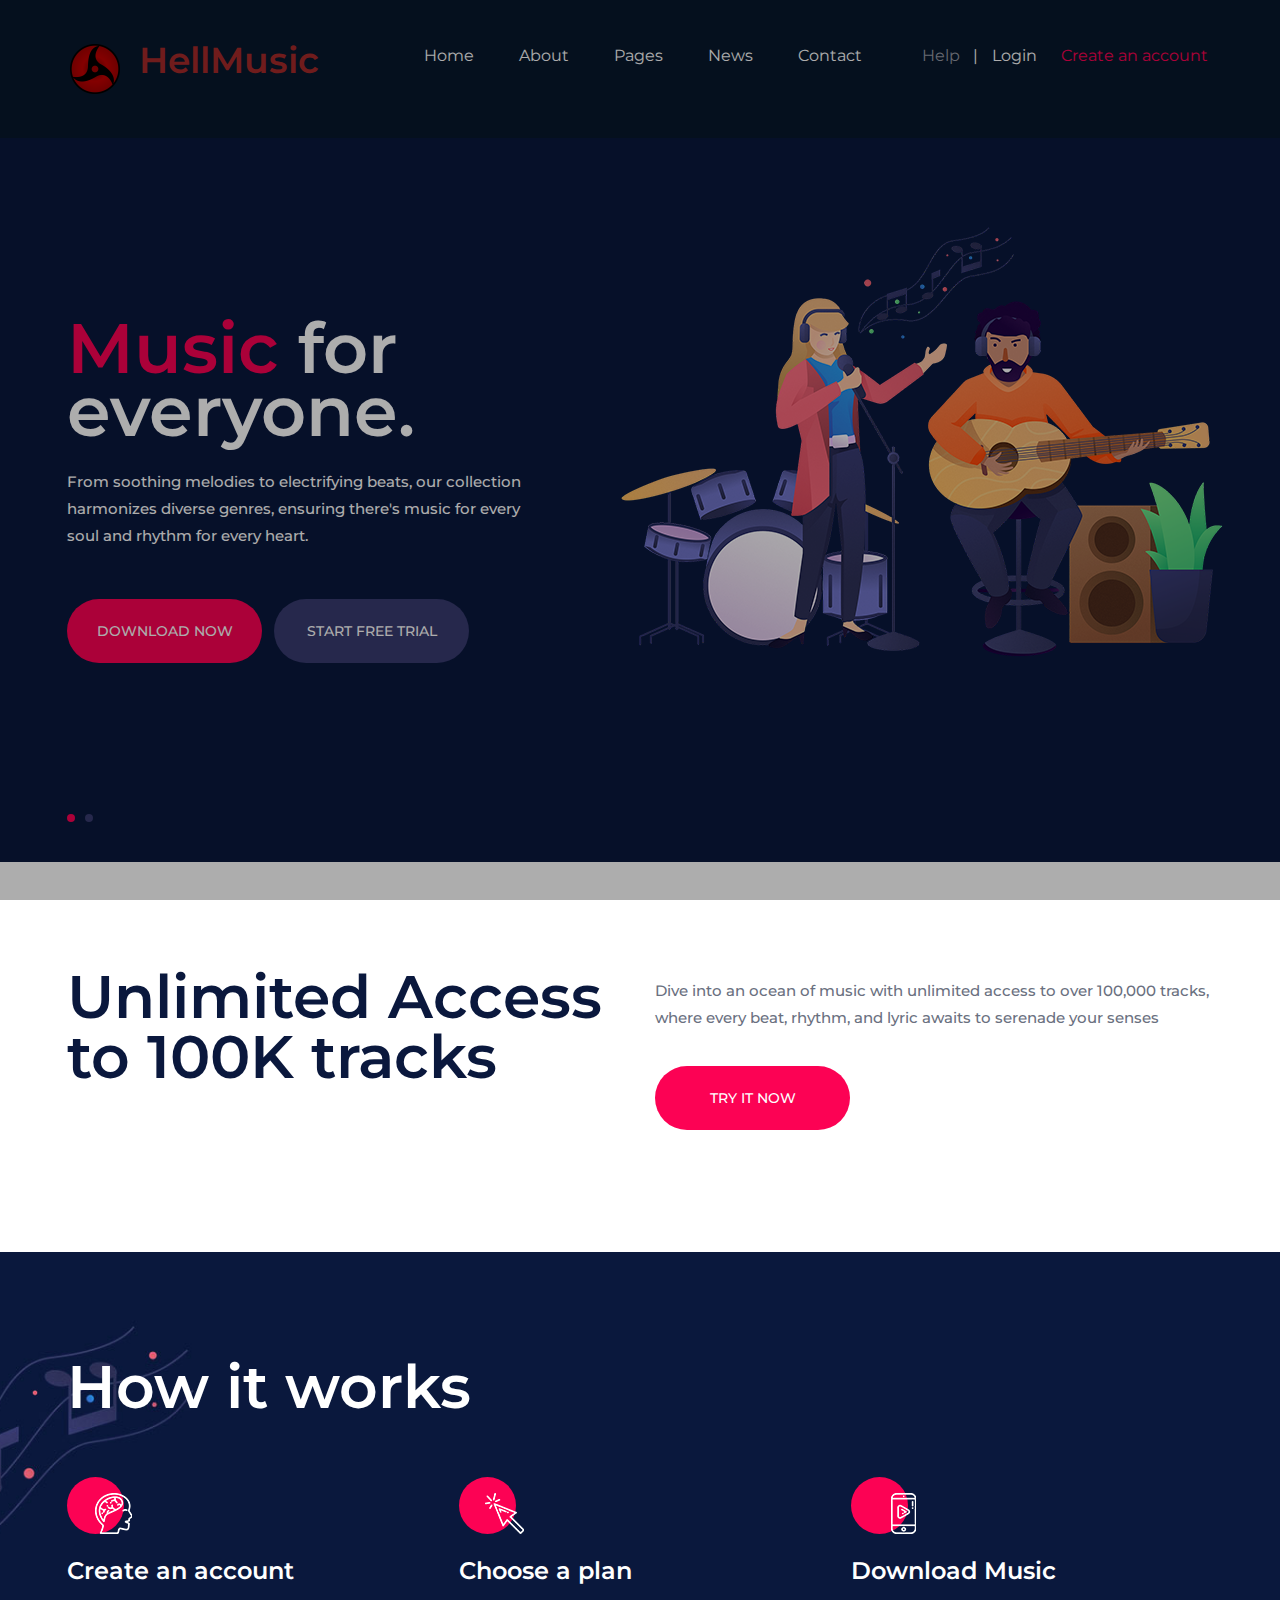
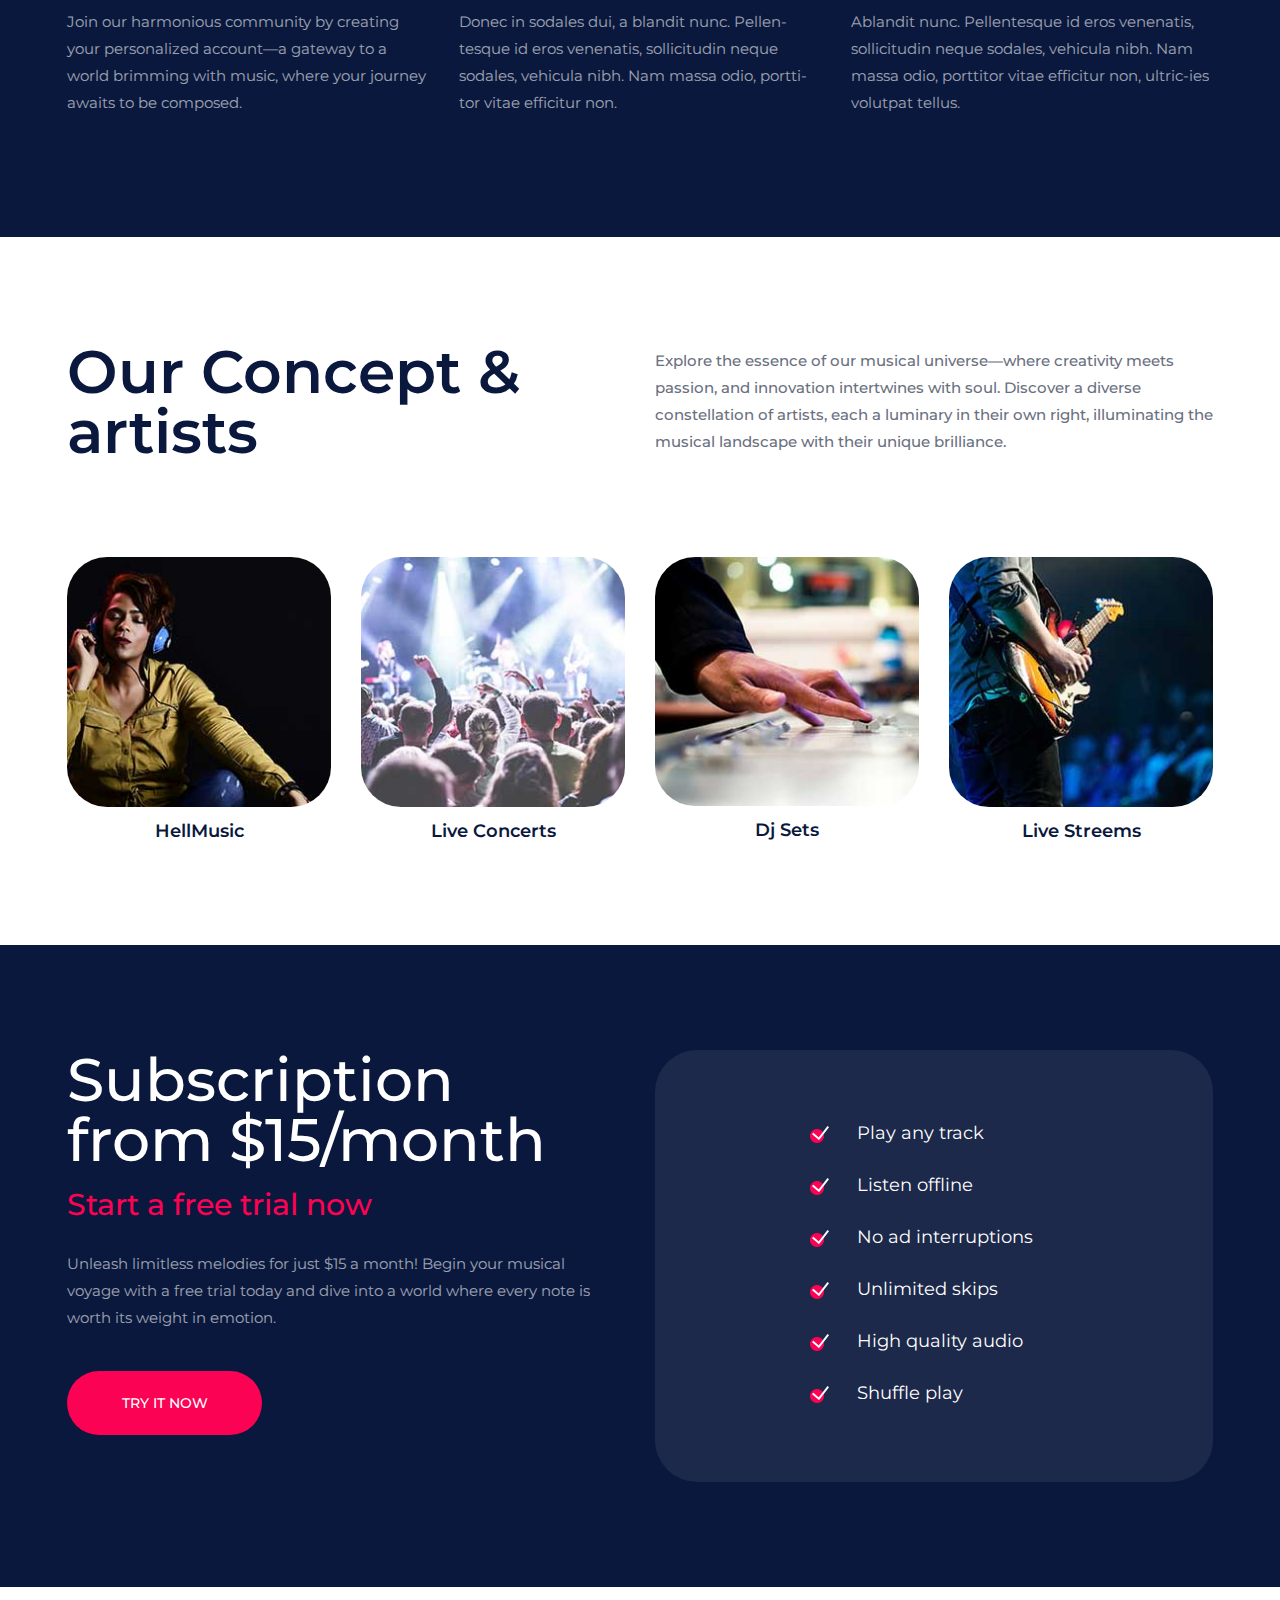
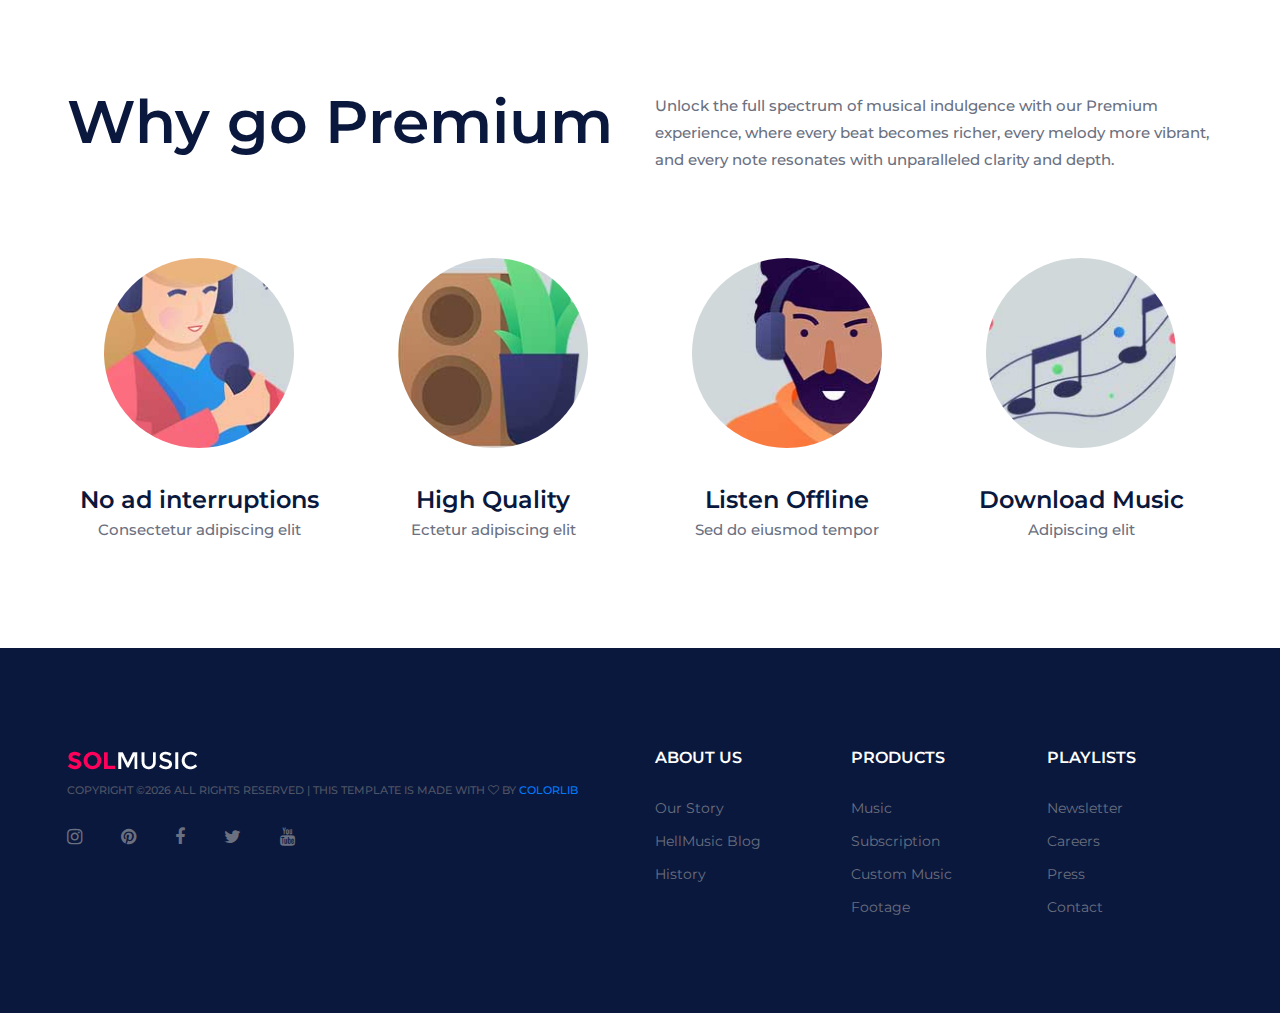
<file: src/HellMusic Project/index.html>
<!DOCTYPE html>
<html lang="zxx">
<head>
	<title>HellMusic</title>
	<meta charset="UTF-8">
	<meta name="description" content="HellMusic HTML Template">
	<meta name="keywords" content="music, html">
	<meta name="viewport" content="width=device-width, initial-scale=1.0">
	
	<!-- Favicon -->
	<link href="img/pngegg1111.png" rel="shortcut icon"/>

	<!-- Google font -->
	<link href="https://fonts.googleapis.com/css?family=Montserrat:300,300i,400,400i,500,500i,600,600i,700,700i&display=swap" rel="stylesheet">
 
	<!-- Stylesheets -->
	<link rel="stylesheet" href="css/bootstrap.min.css"/>
	<link rel="stylesheet" href="css/font-awesome.min.css"/>
	<link rel="stylesheet" href="css/owl.carousel.min.css"/>
	<link rel="stylesheet" href="css/slicknav.min.css"/>

	<!-- Main Stylesheets -->
	<link rel="stylesheet" href="css/style.css"/>


	<!--[if lt IE 9]>
		<script src="https://oss.maxcdn.com/html5shiv/3.7.2/html5shiv.min.js"></script>
		<script src="https://oss.maxcdn.com/respond/1.4.2/respond.min.js"></script>
	<![endif]-->

</head>
<body>
	<!-- Page Preloder -->
	<div id="preloder">
		<div class="loader"></div>
	</div>

	<!-- Header section -->
	<header class="header-section clearfix">
		<a href="index.html" class="site-logo">
			<img src="img//pngegg1111.png" alt="">
		</a>
		<h2 style="color: brown; display: inline;">HellMusic</h2>
		<div class="header-right">
			<a href="#" class="hr-btn">Help</a>
			<span>|</span>
			<div class="user-panel">
				<a href="" class="login">Login</a>
				<a href="" class="register">Create an account</a>
			</div> 
		</div>
		<ul class="main-menu">
			<li><a href="index.html">Home</a></li>
			<li><a href="#">About</a></li>
			<li><a href="#">Pages</a>
				<ul class="sub-menu">
					<li><a href="category.html">Category</a></li>
					<li><a href="playlist.html">Playlist</a></li>
					<li><a href="artist.html">Artist</a></li>
					<li><a href="blog.html">Blog</a></li>
					<li><a href="contact.html">Contact</a></li>
				</ul>
			</li>
			<li><a href="blog.html">News</a></li>
			<li><a href="contact.html">Contact</a></li>
		</ul>
	</header>
	<!-- Header section end -->

	<!-- Hero section -->
	<section class="hero-section">
		<div class="hero-slider owl-carousel">
			<div class="hs-item">
				<div class="container">
					<div class="row">
						<div class="col-lg-6">
							<div class="hs-text">
								<h2><span>Music</span> for everyone.</h2>
								<p>From soothing melodies to electrifying beats, our collection harmonizes diverse genres, ensuring there's music for every soul and rhythm for every heart. </p>
								<a href="#" class="site-btn">Download Now</a>
								<a href="#" class="site-btn sb-c2">Start free trial</a>
							</div>
						</div>
						<div class="col-lg-6">
							<div class="hr-img">
								<img src="img/hero-bg.png" alt="">
							</div>
						</div>
					</div>
				</div>
			</div>
			<div class="hs-item">
				<div class="container">
					<div class="row">
						<div class="col-lg-6">
							<div class="hs-text">
								<h2><span>Listen </span> to new music.</h2>
								<p>If you're looking for a place to listen to music, there are numerous platforms like Spotify, Apple Music, YouTube Music, and more where you can explore endless tunes tailored to your taste! What type of music are you in the mood for today? </p>
								<a href="#" class="site-btn">Download Now</a>
								<a href="#" class="site-btn sb-c2">Start free trial</a>
							</div>
						</div>
						<div class="col-lg-6">
							<div class="hr-img">
								<img src="img/hero-bg.png" alt="">
							</div>
						</div>
					</div>
				</div>
			</div>
		</div>
	</section>
	<!-- Hero section end -->

	<!-- Intro section -->
	<section class="intro-section spad">
		<div class="container">
			<div class="row">
				<div class="col-lg-6">
					<div class="section-title">
						<h2>Unlimited Access to 100K tracks</h2>
					</div>
				</div>
				<div class="col-lg-6">
					<p>Dive into an ocean of music with unlimited access to over 100,000 tracks, where every beat, rhythm, and lyric awaits to serenade your senses</p>
					<a href="#" class="site-btn">Try it now</a>
				</div>
			</div>
		</div>
	</section>
	<!-- Intro section end -->

	<!-- How section -->
	<section class="how-section spad set-bg" data-setbg="img/how-to-bg.jpg">
		<div class="container text-white">
			<div class="section-title">
				<h2>How it works</h2>
			</div>
			<div class="row">
				<div class="col-md-4">
					<div class="how-item">
						<div class="hi-icon">
							<img src="img/icons/brain.png" alt="">
						</div>
						<h4>Create an account</h4>
						<p>Join our harmonious community by creating your personalized account—a gateway to a world brimming with music, where your journey awaits to be composed. </p>
					</div>
				</div>
				<div class="col-md-4">
					<div class="how-item">
						<div class="hi-icon">
							<img src="img/icons/pointer.png" alt="">
						</div>
						<h4>Choose a plan</h4>
						<p>Donec in sodales dui, a blandit nunc. Pellen-tesque id eros venenatis, sollicitudin neque sodales, vehicula nibh. Nam massa odio, portti-tor vitae efficitur non. </p>
					</div>
				</div>
				<div class="col-md-4">
					<div class="how-item">
						<div class="hi-icon">
							<img src="img/icons/smartphone.png" alt="">
						</div>
						<h4>Download Music</h4>
						<p>Ablandit nunc. Pellentesque id eros venenatis, sollicitudin neque sodales, vehicula nibh. Nam massa odio, porttitor vitae efficitur non, ultric-ies volutpat tellus. </p>
					</div>
				</div>
			</div>
		</div>
	</section>
	<!-- How section end -->

	<!-- Concept section -->
	<section class="concept-section spad">
		<div class="container">
			<div class="row">
				<div class="col-lg-6">
					<div class="section-title">
						<h2>Our Concept & artists</h2>
					</div>
				</div>
				<div class="col-lg-6">
					<p>Explore the essence of our musical universe—where creativity meets passion, and innovation intertwines with soul. Discover a diverse constellation of artists, each a luminary in their own right, illuminating the musical landscape with their unique brilliance.</p>
				</div>
			</div>
			<div class="row">
				<div class="col-lg-3 col-sm-6">
					<div class="concept-item">
						<img src="img/concept/1.jpg" alt="">
						<h5>HellMusic</h5>
					</div>
				</div>
				<div class="col-lg-3 col-sm-6">
					<div class="concept-item">
						<img src="img/concept/2.jpg" alt="">
						<h5>Live Concerts</h5>
					</div>
				</div>
				<div class="col-lg-3 col-sm-6">
					<div class="concept-item">
						<img src="img/concept/3.jpg" alt="">
						<h5>Dj Sets</h5>
					</div>
				</div>
				<div class="col-lg-3 col-sm-6">
					<div class="concept-item">
						<img src="img/concept/4.jpg" alt="">
						<h5>Live Streems</h5>
					</div>
				</div>
			</div>
		</div>
	</section>
	<!-- Concept section end -->

	<!-- Subscription section -->
	<section class="subscription-section spad">
		<div class="container">
			<div class="row">
				<div class="col-lg-6">
					<div class="sub-text">
						<h2>Subscription from $15/month</h2>
						<h3>Start a free trial now</h3>
						<p>Unleash limitless melodies for just $15 a month! Begin your musical voyage with a free trial today and dive into a world where every note is worth its weight in emotion.</p>
						<a href="#" class="site-btn">Try it now</a>
					</div>
				</div>
				<div class="col-lg-6">
					<ul class="sub-list">
						<li><img src="img/icons/check-icon.png" alt="">Play any track</li>
						<li><img src="img/icons/check-icon.png" alt="">Listen offline</li>
						<li><img src="img/icons/check-icon.png" alt="">No ad interruptions</li>
						<li><img src="img/icons/check-icon.png" alt="">Unlimited skips</li>
						<li><img src="img/icons/check-icon.png" alt="">High quality audio</li>
						<li><img src="img/icons/check-icon.png" alt="">Shuffle play</li>
					</ul>
				</div>
			</div>
		</div>
	</section>
	<!-- Subscription section end -->

	<!-- Premium section end -->
	<section class="premium-section spad">
		<div class="container">
			<div class="row">
				<div class="col-lg-6">
					<div class="section-title">
						<h2>Why go Premium</h2>
					</div>
				</div>
				<div class="col-lg-6">
					<p>Unlock the full spectrum of musical indulgence with our Premium experience, where every beat becomes richer, every melody more vibrant, and every note resonates with unparalleled clarity and depth.</p>
				</div>
			</div>
			<div class="row">
				<div class="col-lg-3 col-sm-6">
					<div class="premium-item">
						<img src="img/premium/1.jpg" alt="">
						<h4>No ad interruptions </h4>
						<p>Consectetur adipiscing elit</p>
					</div>
				</div>
				<div class="col-lg-3 col-sm-6">
					<div class="premium-item">
						<img src="img/premium/2.jpg" alt="">
						<h4>High Quality</h4>
						<p>Ectetur adipiscing elit</p>
					</div>
				</div>
				<div class="col-lg-3 col-sm-6">
					<div class="premium-item">
						<img src="img/premium/3.jpg" alt="">
						<h4>Listen Offline</h4>
						<p>Sed do eiusmod tempor </p>
					</div>
				</div>
				<div class="col-lg-3 col-sm-6">
					<div class="premium-item">
						<img src="img/premium/4.jpg" alt="">
						<h4>Download Music</h4>
						<p>Adipiscing elit</p>
					</div>
				</div>
			</div>
		</div>
	</section>
	<!-- Premium section end -->

	<!-- Footer section -->
	<footer class="footer-section">
		<div class="container">
			<div class="row">
				<div class="col-xl-6 col-lg-7 order-lg-2">
					<div class="row">
						<div class="col-sm-4">
							<div class="footer-widget">
								<h2>About us</h2>
								<ul>
									<li><a href="">Our Story</a></li>
									<li><a href="">HellMusic Blog</a></li>
									<li><a href="">History</a></li>
								</ul>
							</div>
						</div>
						<div class="col-sm-4">
							<div class="footer-widget">
								<h2>Products</h2>
								<ul>
									<li><a href="">Music</a></li>
									<li><a href="">Subscription</a></li>
									<li><a href="">Custom Music</a></li>
									<li><a href="">Footage</a></li>
								</ul>
							</div>
						</div>
						<div class="col-sm-4">
							<div class="footer-widget">
								<h2>Playlists</h2>
								<ul>
									<li><a href="">Newsletter</a></li>
									<li><a href="">Careers</a></li>
									<li><a href="">Press</a></li>
									<li><a href="">Contact</a></li>
								</ul>
							</div>
						</div>
					</div>
				</div>
				<div class="col-xl-6 col-lg-5 order-lg-1">
					<img src="img/logo.png" alt="">
					<div class="copyright"><!-- Link back to Colorlib can't be removed. Template is licensed under CC BY 3.0. -->
Copyright &copy;<script>document.write(new Date().getFullYear());</script> All rights reserved | This template is made with <i class="fa fa-heart-o" aria-hidden="true"></i> by <a href="https://colorlib.com" target="_blank">Colorlib</a>
<!-- Link back to Colorlib can't be removed. Template is licensed under CC BY 3.0. --></div>
					<div class="social-links">
						<a href=""><i class="fa fa-instagram"></i></a>
						<a href=""><i class="fa fa-pinterest"></i></a>
						<a href=""><i class="fa fa-facebook"></i></a>
						<a href=""><i class="fa fa-twitter"></i></a>
						<a href=""><i class="fa fa-youtube"></i></a>
					</div>
				</div>
			</div>
		</div>
	</footer>
	<!-- Footer section end -->
	
	<!--====== Javascripts & Jquery ======-->
	<script src="js/jquery-3.2.1.min.js"></script>
	<script src="js/bootstrap.min.js"></script>
	<script src="js/jquery.slicknav.min.js"></script>
	<script src="js/owl.carousel.min.js"></script>
	<script src="js/mixitup.min.js"></script>
	<script src="js/main.js"></script>

	</body>
</html>
</file>
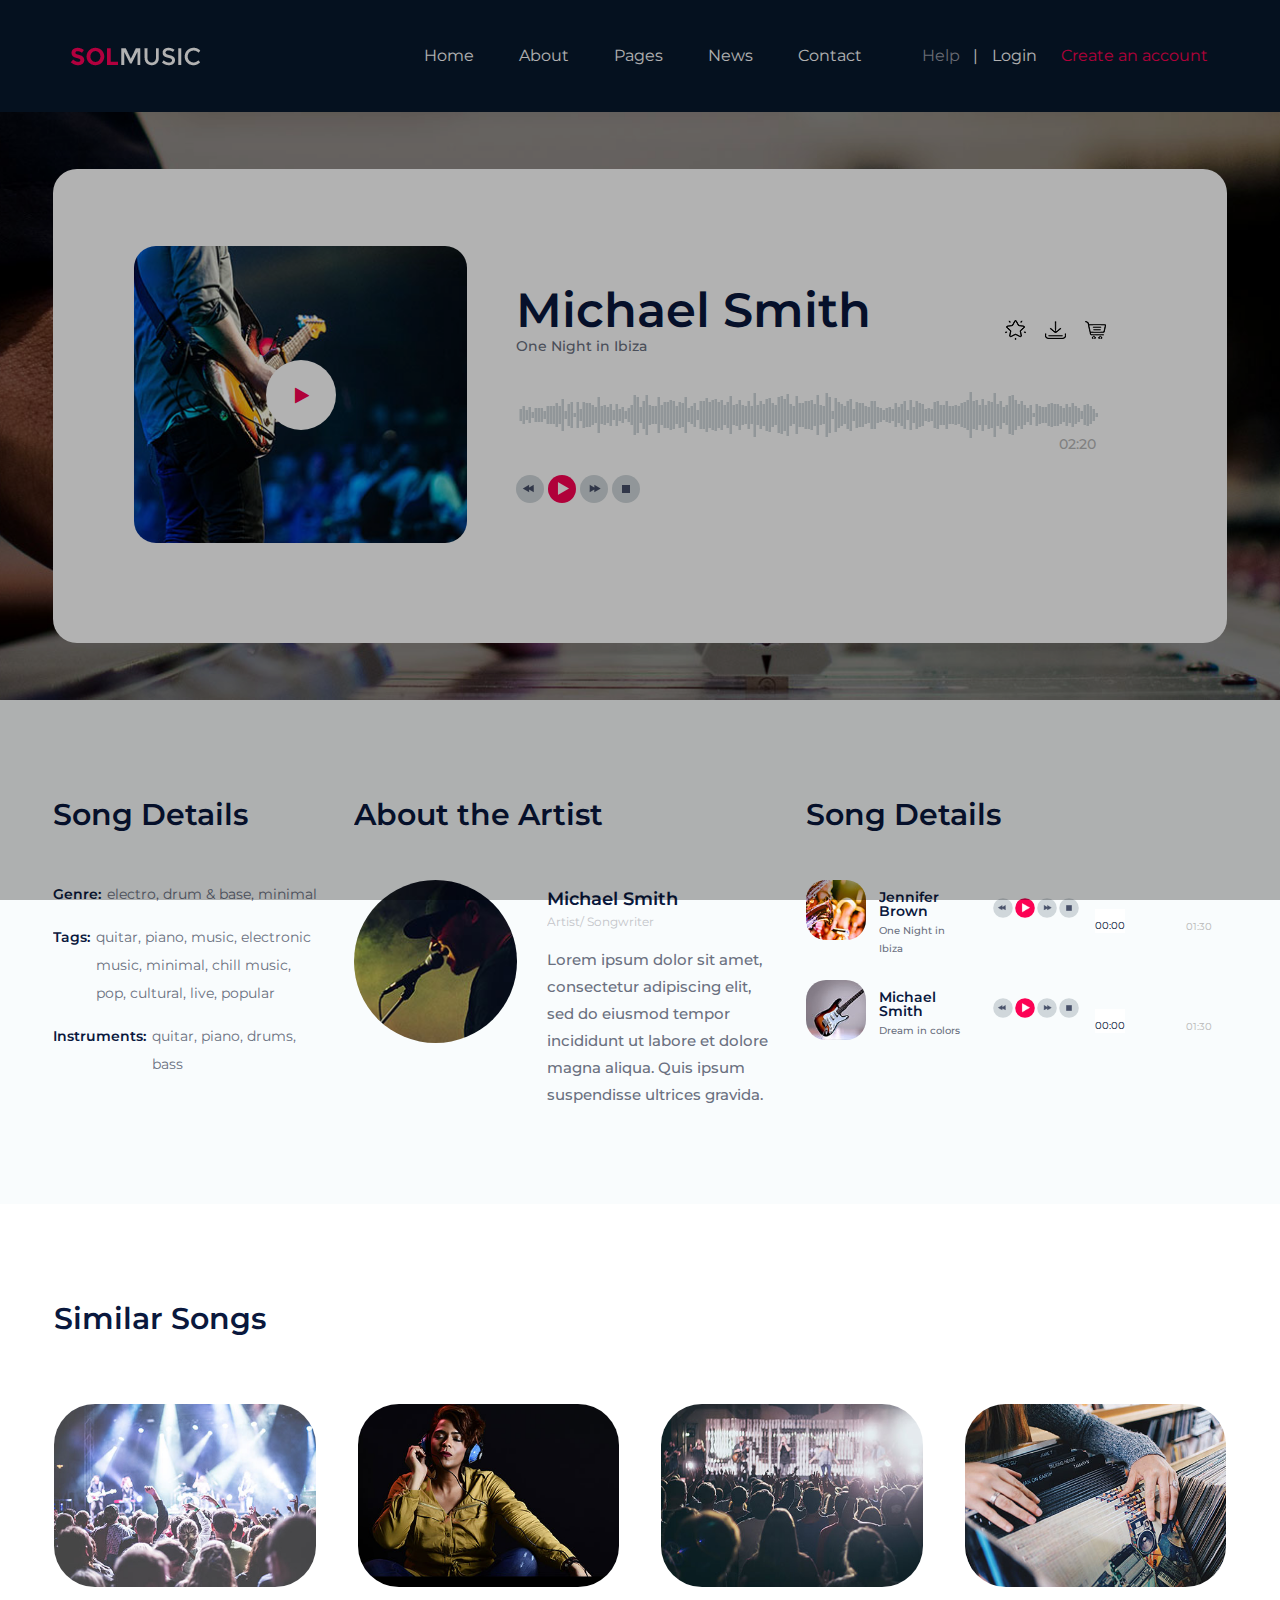
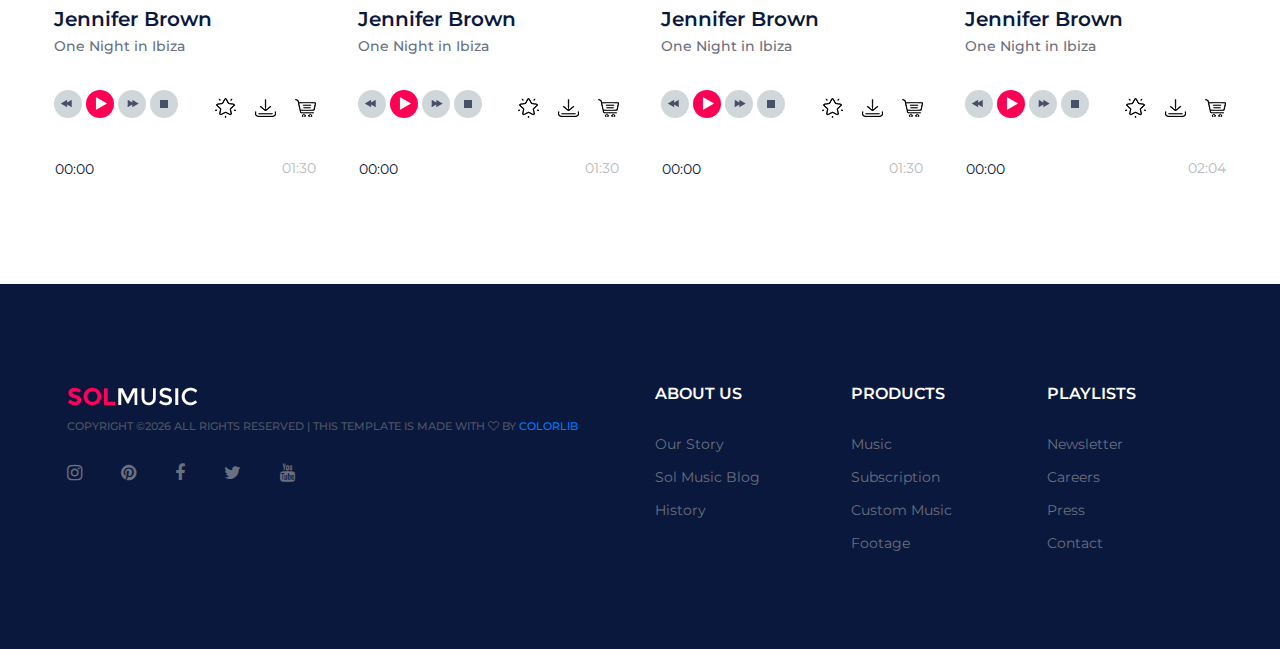
<file: src/HellMusic Project/artist.html>
<!DOCTYPE html>
<html lang="zxx">
<head>
	<title>SolMusic | HTML Template</title>
	<meta charset="UTF-8">
	<meta name="description" content="SolMusic HTML Template">
	<meta name="keywords" content="music, html">
	<meta name="viewport" content="width=device-width, initial-scale=1.0">
	
	<!-- Favicon -->
	<link href="img/favicon.ico" rel="shortcut icon"/>

	<!-- Google font -->
	<link href="https://fonts.googleapis.com/css?family=Montserrat:300,300i,400,400i,500,500i,600,600i,700,700i&display=swap" rel="stylesheet">
 
	<!-- Stylesheets -->
	<link rel="stylesheet" href="css/bootstrap.min.css"/>
	<link rel="stylesheet" href="css/font-awesome.min.css"/>
	<link rel="stylesheet" href="css/owl.carousel.min.css"/>
	<link rel="stylesheet" href="css/slicknav.min.css"/>

	<!-- Main Stylesheets -->
	<link rel="stylesheet" href="css/style.css"/>


	<!--[if lt IE 9]>
		<script src="https://oss.maxcdn.com/html5shiv/3.7.2/html5shiv.min.js"></script>
		<script src="https://oss.maxcdn.com/respond/1.4.2/respond.min.js"></script>
	<![endif]-->

</head>
<body>
	<!-- Page Preloder -->
	<div id="preloder">
		<div class="loader"></div>
	</div>

	<!-- Header section -->
	<header class="header-section clearfix">
		<a href="index
		.html" class="site-logo">
			<img src="img/logo.png" alt="">
		</a>
		<div class="header-right">
			<a href="#" class="hr-btn">Help</a>
			<span>|</span>
			<div class="user-panel">
				<a href="" class="login">Login</a>
				<a href="" class="register">Create an account</a>
			</div> 
		</div>
		<ul class="main-menu">
			<li><a href="index
				.html">Home</a></li>
			<li><a href="#">About</a></li>
			<li><a href="#">Pages</a>
				<ul class="sub-menu">
					<li><a href="category.html">Category</a></li>
					<li><a href="playlist.html">Playlist</a></li>
					<li><a href="artist.html">Artist</a></li>
					<li><a href="blog.html">Blog</a></li>
					<li><a href="contact.html">Contact</a></li>
				</ul>
			</li>
			<li><a href="blog.html">News</a></li>
			<li><a href="contact.html">Contact</a></li>
		</ul>
	</header>
	<!-- Header section end -->

	<!-- Player section -->
	<section class="player-section set-bg" data-setbg="img/player-bg.jpg">
		<div class="player-box">
			<div class="tarck-thumb-warp">
				<div class="tarck-thumb">
					<img src="img/wave-thumb.jpg" alt="">
					<button onclick="wavesurfer.playPause();" class="wp-play"></button>
				</div>
			</div>
			<div class="wave-player-warp">
				<div class="row">
					<div class="col-lg-8">
						<div class="wave-player-info">
							<h2>Michael Smith</h2>
							<p>One Night in Ibiza</p>
						</div>
					</div>
					<div class="col-lg-4">
						<div class="songs-links">
							<a href=""><img src="img/icons/p-1.png" alt=""></a>
							<a href=""><img src="img/icons/p-2.png" alt=""></a>
							<a href=""><img src="img/icons/p-3.png" alt=""></a>
						</div>
					</div>
				</div>
				<div id="wavePlayer" class="clierfix">
					<div id="audiowave" data-waveurl="music-files/8.mp3"></div>
					<div id="currentTime"></div>
					<div id="clipTime"></div>
					<!-- Player Controls -->
					<div class="wavePlayer_controls">
						<button class="jp-prev player_button" onclick="wavesurfer.skipBackward();"></button>
						<button class="jp-play player_button" onclick="wavesurfer.playPause();"></button>
						<button class="jp-next player_button" onclick="wavesurfer.skipForward();"></button>
						<button class="jp-stop player_button" onclick="wavesurfer.stop();"></button>
					</div>
				</div>
			</div>
		</div>
	</section>
	<!-- Player section end -->

	<!-- Songs details section -->
	<section class="songs-details-section">
		<div class="container-fluid">
			<div class="row">
				<div class="col-lg-3">
					<div class="song-details-box">
						<h3>Song Details</h3>
						<ul>
							<li><strong>Genre:</strong><span>electro, drum & base, minimal</span></li>
							<li><strong>Tags:</strong><span>quitar, piano, music, electronic music, minimal, chill music, pop, cultural, live, popular</span></li>
							<li><strong>Instruments:</strong><span>quitar, piano, drums, bass</span></li>
						</ul>
					</div>
				</div>
				<div class="col-lg-9">
					<div class="row">
						<div class="col-lg-6">
							<div class="song-details-box">
								<h3>About the Artist</h3>
								<div class="artist-details">
									<img src="img/artist.jpg" alt="">
									<div class="ad-text">
										<h5>Michael Smith</h5>
										<span>Artist/ Songwriter</span>
										<p>Lorem ipsum dolor sit amet, consectetur adipiscing elit, sed do eiusmod tempor incididunt ut labore et dolore magna aliqua. Quis ipsum suspendisse ultrices gravida. </p>
									</div>
								</div>
							</div>
						</div>
						<div class="col-lg-6">
							<div class="song-details-box">
								<h3>Song Details</h3>
								<!-- song -->
								<div class="song-item">
									<div class="row">
										<div class="col-xl-5 col-lg-12 col-md-5">
											<div class="song-info-box">
												<img src="img/songs/1.jpg" alt="">
												<div class="song-info">
													<h4>Jennifer Brown</h4>
													<p>One Night in Ibiza</p>
												</div>
											</div>
										</div>
										<div class="col-xl-7 col-lg-12 col-md-7">
											<div class="single_player_container">
												<div class="single_player">
													<div class="jp-jplayer jplayer" data-ancestor=".jp_container_1" data-url="music-files/1.mp3"></div>
													<div class="jp-audio jp_container_1" role="application" aria-label="media player">
														<div class="jp-gui jp-interface">
					
															<!-- Player Controls -->
															<div class="player_controls_box">
																<button class="jp-prev player_button" tabindex="0"></button>
																<button class="jp-play player_button" tabindex="0"></button>
																<button class="jp-next player_button" tabindex="0"></button>
																<button class="jp-stop player_button" tabindex="0"></button>
															</div>
															<!-- Progress Bar -->
															<div class="player_bars">
																<div class="jp-progress">
																	<div class="jp-seek-bar">
																		<div>
																			<div class="jp-play-bar"><div class="jp-current-time" role="timer" aria-label="time">0:00</div></div>
																		</div>
																	</div>
																</div>
																<div class="jp-duration ml-auto" role="timer" aria-label="duration">00:00</div>
															</div>
														</div>
														<div class="jp-no-solution">
															<span>Update Required</span>
															To play the media you will need to either update your browser to a recent version or update your <a href="http://get.adobe.com/flashplayer/" target="_blank">Flash plugin</a>
														</div>
													</div>
												</div>
											</div>
										</div>
									</div>
								</div>
								<!-- song -->
								<div class="song-item">
									<div class="row">
										<div class="col-xl-5 col-lg-12 col-md-5">
											<div class="song-info-box">
												<img src="img/songs/2.jpg" alt="">
												<div class="song-info">
													<h4>Michael Smith</h4>
													<p>Dream in colors</p>
												</div>
											</div>
										</div>
										<div class="col-xl-7 col-lg-12 col-md-7">
											<div class="single_player_container">
												<div class="single_player">
													<div class="jp-jplayer jplayer" data-ancestor=".jp_container_2" data-url="music-files/2.mp3"></div>
													<div class="jp-audio jp_container_2" role="application" aria-label="media player">
														<div class="jp-gui jp-interface">

															<!-- Player Controls -->
															<div class="player_controls_box">
																<button class="jp-prev player_button" tabindex="0"></button>
																<button class="jp-play player_button" tabindex="0"></button>
																<button class="jp-next player_button" tabindex="0"></button>
																<button class="jp-stop player_button" tabindex="0"></button>
															</div>
															<!-- Progress Bar -->
															<div class="player_bars">
																<div class="jp-progress">
																	<div class="jp-seek-bar">
																		<div>
																			<div class="jp-play-bar"><div class="jp-current-time" role="timer" aria-label="time">0:00</div></div>
																		</div>
																	</div>
																</div>
																<div class="jp-duration ml-auto" role="timer" aria-label="duration">00:00</div>
															</div>
														</div>
														<div class="jp-no-solution">
															<span>Update Required</span>
															To play the media you will need to either update your browser to a recent version or update your <a href="http://get.adobe.com/flashplayer/" target="_blank">Flash plugin</a>
														</div>
													</div>
												</div>
											</div>
										</div>
									</div>
								</div>
							</div>
						</div>
					</div>
				</div>
			</div>
		</div>
	</section>
	<!-- Songs details section -->
	
	<!-- Similar Songs section -->
	<section class="similar-songs-section">
		<div class="container-fluid">
			<h3>Similar Songs</h3>
			<div class="row">
				<div class="col-xl-3 col-sm-6">
					<div class="similar-song">
						<img class="ss-thumb" src="img/playlist/1.jpg" alt="">
						<h4>Jennifer Brown</h4>
						<p>One Night in Ibiza</p>
						<div class="single_player">
							<div class="jp-jplayer jplayer" data-ancestor=".jp_container_8" data-url="music-files/3.mp3"></div>
							<div class="jp-audio jp_container_8" role="application" aria-label="media player">
								<div class="jp-gui jp-interface">
									<!-- Player Controls -->
									<div class="ss-controls">
										<div class="songs-links">
											<a href=""><img src="img/icons/p-1.png" alt=""></a>
											<a href=""><img src="img/icons/p-2.png" alt=""></a>
											<a href=""><img src="img/icons/p-3.png" alt=""></a>
										</div>
										<div class="player_controls_box">
											<button class="jp-prev player_button" tabindex="0"></button>
											<button class="jp-play player_button" tabindex="0"></button>
											<button class="jp-next player_button" tabindex="0"></button>
											<button class="jp-stop player_button" tabindex="0"></button>
										</div>
									</div>
									<!-- Progress Bar -->
									<div class="player_bars">
										<div class="jp-progress">
											<div class="jp-seek-bar">
												<div>
													<div class="jp-play-bar"><div class="jp-current-time" role="timer" aria-label="time">0:00</div></div>
												</div>
											</div>
										</div>
										<div class="jp-duration ml-auto" role="timer" aria-label="duration">00:00</div>
									</div>
								</div>
								<div class="jp-no-solution">
									<span>Update Required</span>
									To play the media you will need to either update your browser to a recent version or update your <a href="http://get.adobe.com/flashplayer/" target="_blank">Flash plugin</a>
								</div>
							</div>
						</div>
					</div>
				</div>
				<div class="col-xl-3 col-sm-6">
					<div class="similar-song">
						<img class="ss-thumb" src="img/playlist/2.jpg" alt="">
						<h4>Jennifer Brown</h4>
						<p>One Night in Ibiza</p>
						<div class="single_player">
							<div class="jp-jplayer jplayer" data-ancestor=".jp_container_9" data-url="music-files/4.mp3"></div>
							<div class="jp-audio jp_container_9" role="application" aria-label="media player">
								<div class="jp-gui jp-interface">
									<!-- Player Controls -->
									<div class="ss-controls">
										<div class="songs-links">
											<a href=""><img src="img/icons/p-1.png" alt=""></a>
											<a href=""><img src="img/icons/p-2.png" alt=""></a>
											<a href=""><img src="img/icons/p-3.png" alt=""></a>
										</div>
										<div class="player_controls_box">
											<button class="jp-prev player_button" tabindex="0"></button>
											<button class="jp-play player_button" tabindex="0"></button>
											<button class="jp-next player_button" tabindex="0"></button>
											<button class="jp-stop player_button" tabindex="0"></button>
										</div>
									</div>
									<!-- Progress Bar -->
									<div class="player_bars">
										<div class="jp-progress">
											<div class="jp-seek-bar">
												<div>
													<div class="jp-play-bar"><div class="jp-current-time" role="timer" aria-label="time">0:00</div></div>
												</div>
											</div>
										</div>
										<div class="jp-duration ml-auto" role="timer" aria-label="duration">00:00</div>
									</div>
								</div>
								<div class="jp-no-solution">
									<span>Update Required</span>
									To play the media you will need to either update your browser to a recent version or update your <a href="http://get.adobe.com/flashplayer/" target="_blank">Flash plugin</a>
								</div>
							</div>
						</div>
					</div>
				</div>
				<div class="col-xl-3 col-sm-6">
					<div class="similar-song">
						<img class="ss-thumb" src="img/playlist/3.jpg" alt="">
						<h4>Jennifer Brown</h4>
						<p>One Night in Ibiza</p>
						<div class="single_player">
							<div class="jp-jplayer jplayer" data-ancestor=".jp_container_10" data-url="music-files/5.mp3"></div>
							<div class="jp-audio jp_container_10" role="application" aria-label="media player">
								<div class="jp-gui jp-interface">
									<!-- Player Controls -->
									<div class="ss-controls">
										<div class="songs-links">
											<a href=""><img src="img/icons/p-1.png" alt=""></a>
											<a href=""><img src="img/icons/p-2.png" alt=""></a>
											<a href=""><img src="img/icons/p-3.png" alt=""></a>
										</div>
										<div class="player_controls_box">
											<button class="jp-prev player_button" tabindex="0"></button>
											<button class="jp-play player_button" tabindex="0"></button>
											<button class="jp-next player_button" tabindex="0"></button>
											<button class="jp-stop player_button" tabindex="0"></button>
										</div>
									</div>
									<!-- Progress Bar -->
									<div class="player_bars">
										<div class="jp-progress">
											<div class="jp-seek-bar">
												<div>
													<div class="jp-play-bar"><div class="jp-current-time" role="timer" aria-label="time">0:00</div></div>
												</div>
											</div>
										</div>
										<div class="jp-duration ml-auto" role="timer" aria-label="duration">00:00</div>
									</div>
								</div>
								<div class="jp-no-solution">
									<span>Update Required</span>
									To play the media you will need to either update your browser to a recent version or update your <a href="http://get.adobe.com/flashplayer/" target="_blank">Flash plugin</a>
								</div>
							</div>
						</div>
					</div>
				</div>
				<div class="col-xl-3 col-sm-6">
					<div class="similar-song">
						<img class="ss-thumb" src="img/playlist/4.jpg" alt="">
						<h4>Jennifer Brown</h4>
						<p>One Night in Ibiza</p>
						<div class="single_player">
							<div class="jp-jplayer jplayer" data-ancestor=".jp_container_11" data-url="music-files/7.mp3"></div>
							<div class="jp-audio jp_container_11" role="application" aria-label="media player">
								<div class="jp-gui jp-interface">
									<!-- Player Controls -->
									<div class="ss-controls">
										<div class="songs-links">
											<a href=""><img src="img/icons/p-1.png" alt=""></a>
											<a href=""><img src="img/icons/p-2.png" alt=""></a>
											<a href=""><img src="img/icons/p-3.png" alt=""></a>
										</div>
										<div class="player_controls_box">
											<button class="jp-prev player_button" tabindex="0"></button>
											<button class="jp-play player_button" tabindex="0"></button>
											<button class="jp-next player_button" tabindex="0"></button>
											<button class="jp-stop player_button" tabindex="0"></button>
										</div>
									</div>
									<!-- Progress Bar -->
									<div class="player_bars">
										<div class="jp-progress">
											<div class="jp-seek-bar">
												<div>
													<div class="jp-play-bar"><div class="jp-current-time" role="timer" aria-label="time">0:00</div></div>
												</div>
											</div>
										</div>
										<div class="jp-duration ml-auto" role="timer" aria-label="duration">00:00</div>
									</div>
								</div>
								<div class="jp-no-solution">
									<span>Update Required</span>
									To play the media you will need to either update your browser to a recent version or update your <a href="http://get.adobe.com/flashplayer/" target="_blank">Flash plugin</a>
								</div>
							</div>
						</div>
					</div>
				</div>
			</div>
		</div>
	</section>
	<!-- Similar Songs section end -->

	<!-- Footer section -->
	<footer class="footer-section">
		<div class="container">
			<div class="row">
				<div class="col-xl-6 col-lg-7 order-lg-2">
					<div class="row">
						<div class="col-sm-4">
							<div class="footer-widget">
								<h2>About us</h2>
								<ul>
									<li><a href="">Our Story</a></li>
									<li><a href="">Sol Music Blog</a></li>
									<li><a href="">History</a></li>
								</ul>
							</div>
						</div>
						<div class="col-sm-4">
							<div class="footer-widget">
								<h2>Products</h2>
								<ul>
									<li><a href="">Music</a></li>
									<li><a href="">Subscription</a></li>
									<li><a href="">Custom Music</a></li>
									<li><a href="">Footage</a></li>
								</ul>
							</div>
						</div>
						<div class="col-sm-4">
							<div class="footer-widget">
								<h2>Playlists</h2>
								<ul>
									<li><a href="">Newsletter</a></li>
									<li><a href="">Careers</a></li>
									<li><a href="">Press</a></li>
									<li><a href="">Contact</a></li>
								</ul>
							</div>
						</div>
					</div>
				</div>
				<div class="col-xl-6 col-lg-5 order-lg-1">
					<img src="img/logo.png" alt="">
					<div class="copyright"><!-- Link back to Colorlib can't be removed. Template is licensed under CC BY 3.0. -->
Copyright &copy;<script>document.write(new Date().getFullYear());</script> All rights reserved | This template is made with <i class="fa fa-heart-o" aria-hidden="true"></i> by <a href="https://colorlib.com" target="_blank">Colorlib</a>
<!-- Link back to Colorlib can't be removed. Template is licensed under CC BY 3.0. --></div>
					<div class="social-links">
						<a href=""><i class="fa fa-instagram"></i></a>
						<a href=""><i class="fa fa-pinterest"></i></a>
						<a href=""><i class="fa fa-facebook"></i></a>
						<a href=""><i class="fa fa-twitter"></i></a>
						<a href=""><i class="fa fa-youtube"></i></a>
					</div>
				</div>
			</div>
		</div>
	</footer>
	<!-- Footer section end -->
	
	<!--====== Javascripts & Jquery ======-->
	<script src="js/jquery-3.2.1.min.js"></script>
	<script src="js/bootstrap.min.js"></script>
	<script src="js/jquery.slicknav.min.js"></script>
	<script src="js/owl.carousel.min.js"></script>
	<script src="js/mixitup.min.js"></script>
	<script src="js/main.js"></script>

	<!-- Audio Players js -->
	<script src="js/jquery.jplayer.min.js"></script>
	<script src="js/wavesurfer.min.js"></script>

	<!-- Audio Players Initialization -->
	<script src="js/WaveSurferInit.js"></script>
	<script src="js/jplayerInit.js"></script>

	</body>
</html>
</file>
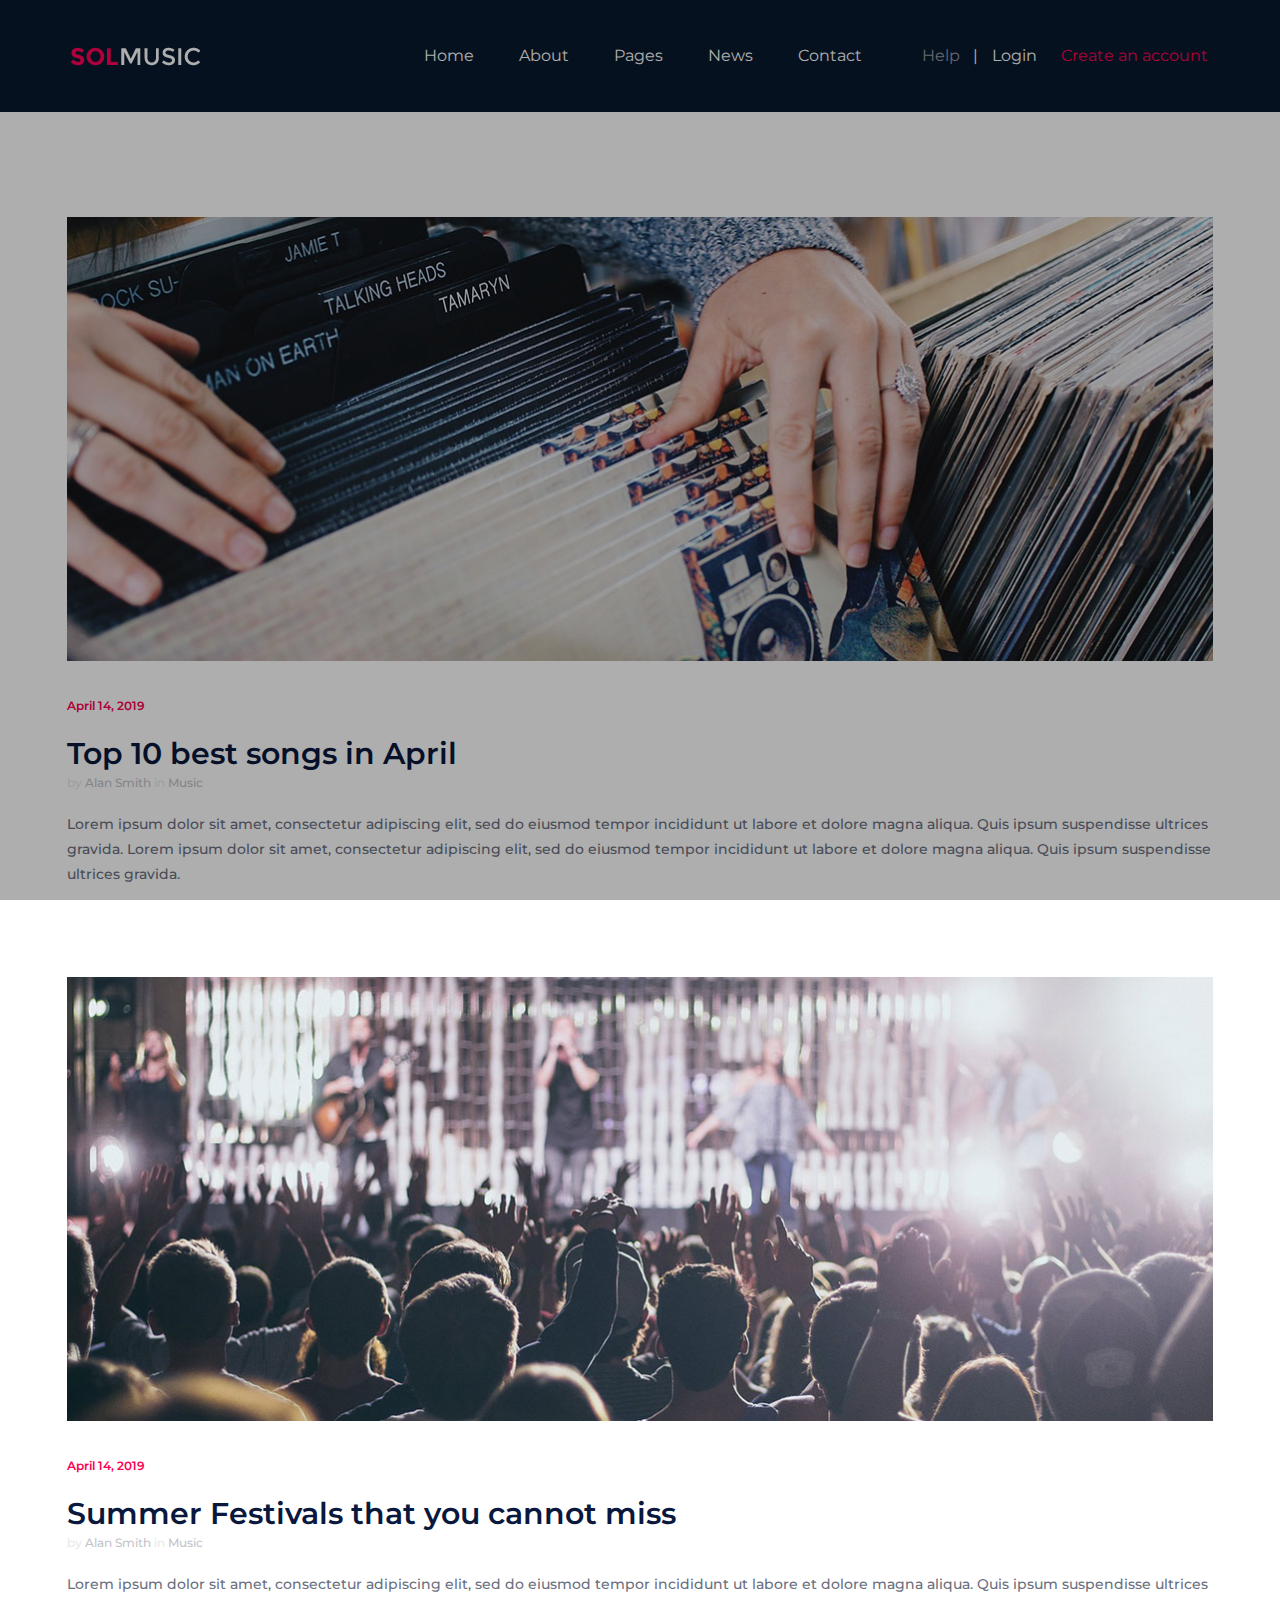
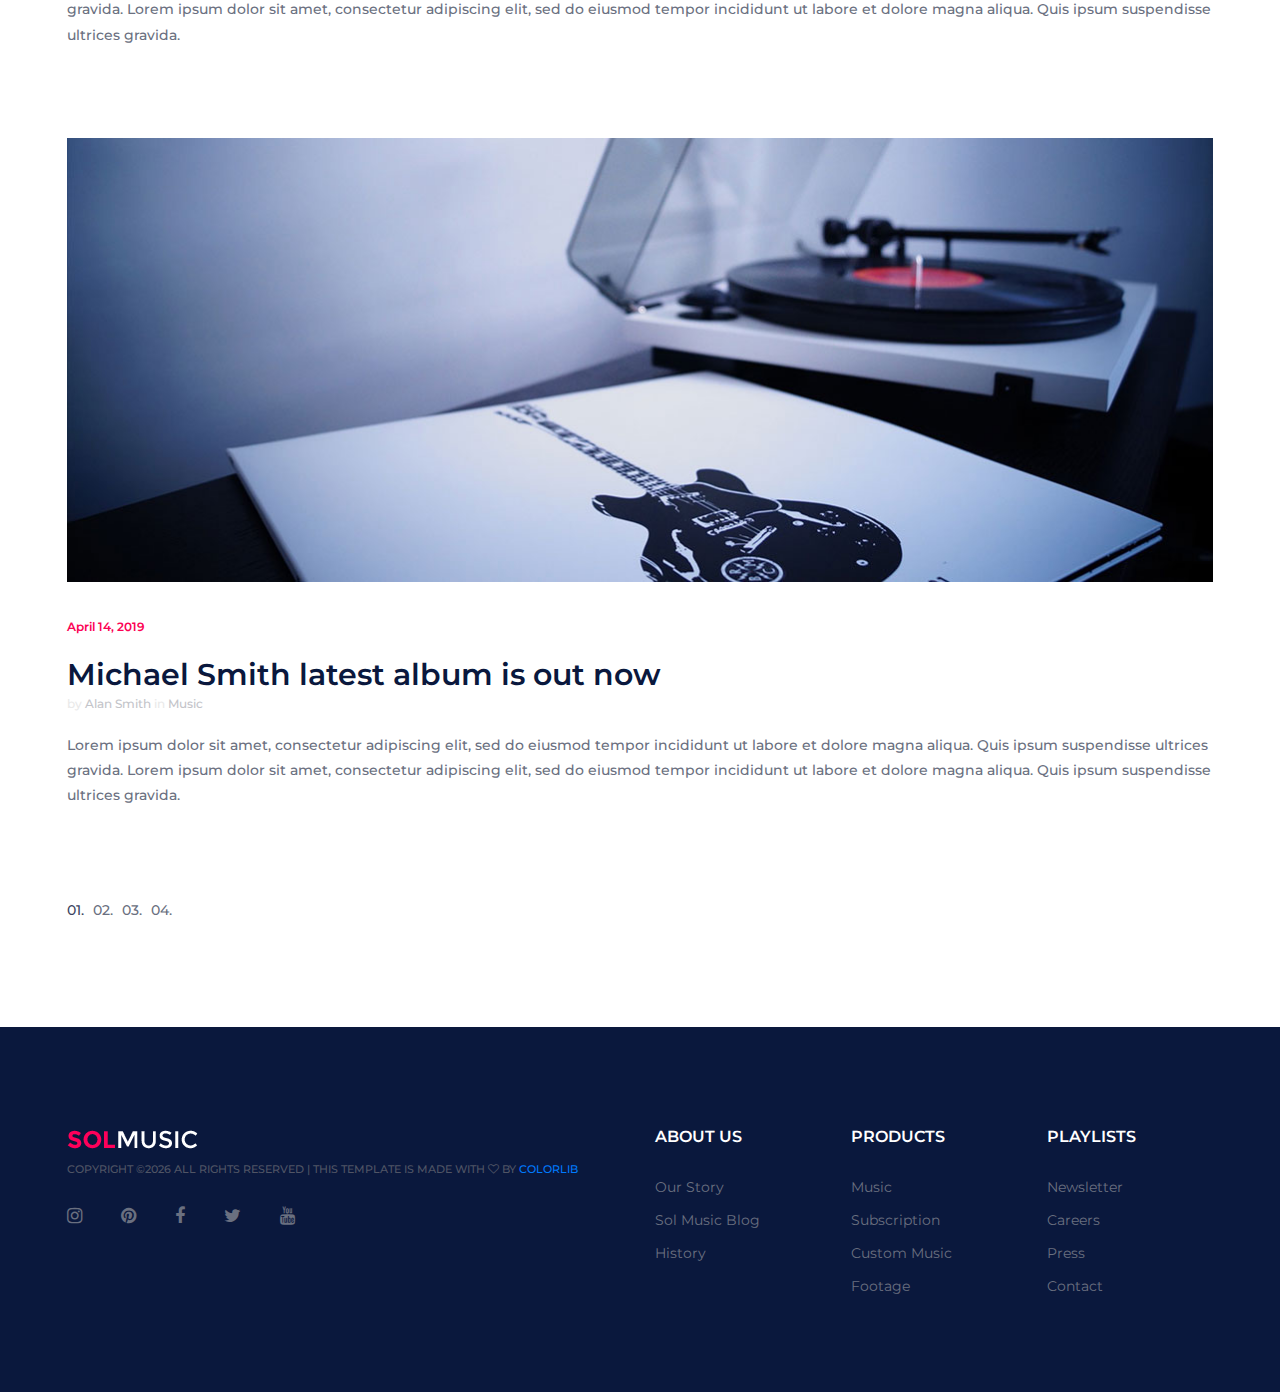
<file: src/HellMusic Project/blog.html>
<!DOCTYPE html>
<html lang="zxx">
<head>
	<title>SolMusic | HTML Template</title>
	<meta charset="UTF-8">
	<meta name="description" content="SolMusic HTML Template">
	<meta name="keywords" content="music, html">
	<meta name="viewport" content="width=device-width, initial-scale=1.0">
	
	<!-- Favicon -->
	<link href="img/favicon.ico" rel="shortcut icon"/>

	<!-- Google font -->
	<link href="https://fonts.googleapis.com/css?family=Montserrat:300,300i,400,400i,500,500i,600,600i,700,700i&display=swap" rel="stylesheet">
 
	<!-- Stylesheets -->
	<link rel="stylesheet" href="css/bootstrap.min.css"/>
	<link rel="stylesheet" href="css/font-awesome.min.css"/>
	<link rel="stylesheet" href="css/owl.carousel.min.css"/>
	<link rel="stylesheet" href="css/slicknav.min.css"/>

	<!-- Main Stylesheets -->
	<link rel="stylesheet" href="css/style.css"/>


	<!--[if lt IE 9]>
		<script src="https://oss.maxcdn.com/html5shiv/3.7.2/html5shiv.min.js"></script>
		<script src="https://oss.maxcdn.com/respond/1.4.2/respond.min.js"></script>
	<![endif]-->

</head>
<body>
	<!-- Page Preloder -->
	<div id="preloder">
		<div class="loader"></div>
	</div>

	<!-- Header section -->
	<header class="header-section clearfix">
		<a href="index.html" class="site-logo">
			<img src="img/logo.png" alt="">
		</a>
		<div class="header-right">
			<a href="#" class="hr-btn">Help</a>
			<span>|</span>
			<div class="user-panel">
				<a href="" class="login">Login</a>
				<a href="" class="register">Create an account</a>
			</div> 
		</div>
		<ul class="main-menu">
			<li><a href="index.html">Home</a></li>
			<li><a href="#">About</a></li>
			<li><a href="#">Pages</a>
				<ul class="sub-menu">
					<li><a href="category.html">Category</a></li>
					<li><a href="playlist.html">Playlist</a></li>
					<li><a href="artist.html">Artist</a></li>
					<li><a href="blog.html">Blog</a></li>
					<li><a href="contact.html">Contact</a></li>
				</ul>
			</li>
			<li><a href="blog.html">News</a></li>
			<li><a href="contact.html">Contact</a></li>
		</ul>
	</header>
	<!-- Header section end -->

	<!-- Blog section -->
	<section class="blog-section spad">
		<div class="container">
			<!-- Blog post -->
			<div class="blog-item">
				<img src="img/blog/1.jpg" alt="">
				<div class="blog-date">April 14, 2019</div>
				<h3>Top 10 best songs in April</h3>
				<div class="blog-meta">by <a href="">Alan Smith</a> in <a href="">Music</a></div>
				<p>Lorem ipsum dolor sit amet, consectetur adipiscing elit, sed do eiusmod tempor incididunt ut labore et dolore magna aliqua. Quis ipsum suspendisse ultrices gravida. Lorem ipsum dolor sit amet, consectetur adipiscing elit, sed do eiusmod tempor incididunt ut labore et dolore magna aliqua. Quis ipsum suspendisse ultrices gravida. </p>
			</div>
			<!-- Blog post -->
			<div class="blog-item">
				<img src="img/blog/2.jpg" alt="">
				<div class="blog-date">April 14, 2019</div>
				<h3>Summer Festivals that you cannot miss</h3>
				<div class="blog-meta">by <a href="">Alan Smith</a> in <a href="">Music</a></div>
				<p>Lorem ipsum dolor sit amet, consectetur adipiscing elit, sed do eiusmod tempor incididunt ut labore et dolore magna aliqua. Quis ipsum suspendisse ultrices gravida. Lorem ipsum dolor sit amet, consectetur adipiscing elit, sed do eiusmod tempor incididunt ut labore et dolore magna aliqua. Quis ipsum suspendisse ultrices gravida. </p>
			</div>
			<!-- Blog post -->
			<div class="blog-item">
				<img src="img/blog/3.jpg" alt="">
				<div class="blog-date">April 14, 2019</div>
				<h3>Michael Smith latest album is out now</h3>
				<div class="blog-meta">by <a href="">Alan Smith</a> in <a href="">Music</a></div>
				<p>Lorem ipsum dolor sit amet, consectetur adipiscing elit, sed do eiusmod tempor incididunt ut labore et dolore magna aliqua. Quis ipsum suspendisse ultrices gravida. Lorem ipsum dolor sit amet, consectetur adipiscing elit, sed do eiusmod tempor incididunt ut labore et dolore magna aliqua. Quis ipsum suspendisse ultrices gravida. </p>
			</div>
			<div class="site-pagination">
				<a href="#" class="active">01.</a>
				<a href="#">02.</a>
				<a href="#">03.</a>
				<a href="#">04.</a>
			</div>
		</div>
	</section>
	<!-- Blog section end -->

	<!-- Footer section -->
	<footer class="footer-section">
		<div class="container">
			<div class="row">
				<div class="col-xl-6 col-lg-7 order-lg-2">
					<div class="row">
						<div class="col-sm-4">
							<div class="footer-widget">
								<h2>About us</h2>
								<ul>
									<li><a href="">Our Story</a></li>
									<li><a href="">Sol Music Blog</a></li>
									<li><a href="">History</a></li>
								</ul>
							</div>
						</div>
						<div class="col-sm-4">
							<div class="footer-widget">
								<h2>Products</h2>
								<ul>
									<li><a href="">Music</a></li>
									<li><a href="">Subscription</a></li>
									<li><a href="">Custom Music</a></li>
									<li><a href="">Footage</a></li>
								</ul>
							</div>
						</div>
						<div class="col-sm-4">
							<div class="footer-widget">
								<h2>Playlists</h2>
								<ul>
									<li><a href="">Newsletter</a></li>
									<li><a href="">Careers</a></li>
									<li><a href="">Press</a></li>
									<li><a href="">Contact</a></li>
								</ul>
							</div>
						</div>
					</div>
				</div>
				<div class="col-xl-6 col-lg-5 order-lg-1">
					<img src="img/logo.png" alt="">
					<div class="copyright"><!-- Link back to Colorlib can't be removed. Template is licensed under CC BY 3.0. -->
Copyright &copy;<script>document.write(new Date().getFullYear());</script> All rights reserved | This template is made with <i class="fa fa-heart-o" aria-hidden="true"></i> by <a href="https://colorlib.com" target="_blank">Colorlib</a>
<!-- Link back to Colorlib can't be removed. Template is licensed under CC BY 3.0. --></div>
					<div class="social-links">
						<a href=""><i class="fa fa-instagram"></i></a>
						<a href=""><i class="fa fa-pinterest"></i></a>
						<a href=""><i class="fa fa-facebook"></i></a>
						<a href=""><i class="fa fa-twitter"></i></a>
						<a href=""><i class="fa fa-youtube"></i></a>
					</div>
				</div>
			</div>
		</div>
	</footer>
	<!-- Footer section end -->
	
	<!--====== Javascripts & Jquery ======-->
	<script src="js/jquery-3.2.1.min.js"></script>
	<script src="js/bootstrap.min.js"></script>
	<script src="js/jquery.slicknav.min.js"></script>
	<script src="js/owl.carousel.min.js"></script>
	<script src="js/mixitup.min.js"></script>
	<script src="js/main.js"></script>

	</body>
</html>
</file>
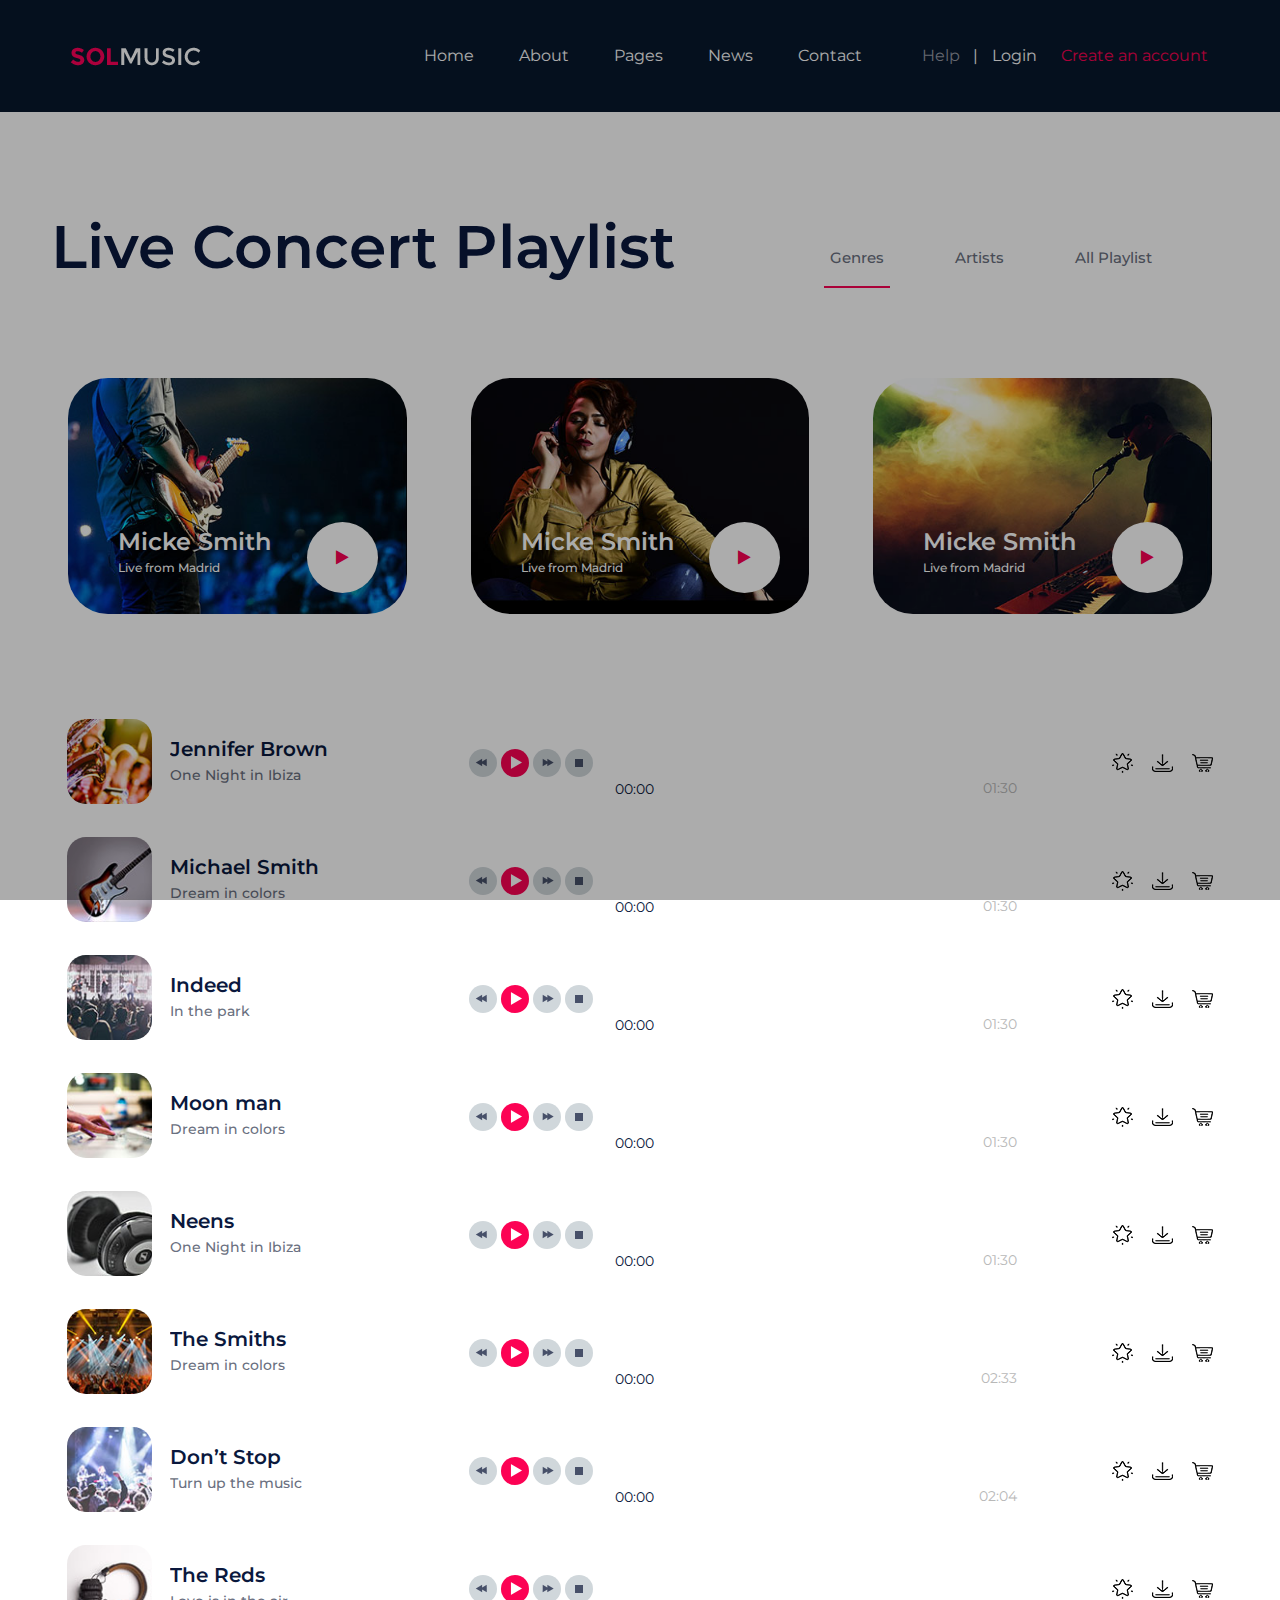
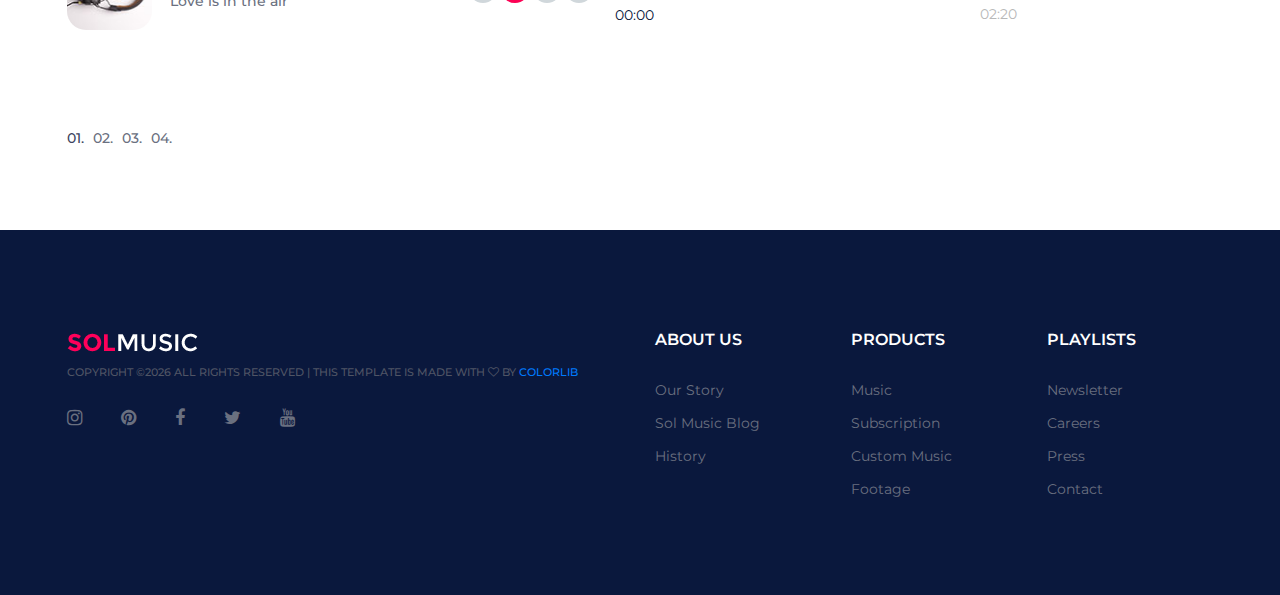
<file: src/HellMusic Project/category.html>
<!DOCTYPE html>
<html lang="zxx">
<head>
	<title>SolMusic | HTML Template</title>
	<meta charset="UTF-8">
	<meta name="description" content="SolMusic HTML Template">
	<meta name="keywords" content="music, html">
	<meta name="viewport" content="width=device-width, initial-scale=1.0">
	
	<!-- Favicon -->
	<link href="img/favicon.ico" rel="shortcut icon"/>

	<!-- Google font -->
	<link href="https://fonts.googleapis.com/css?family=Montserrat:300,300i,400,400i,500,500i,600,600i,700,700i&display=swap" rel="stylesheet">
 
	<!-- Stylesheets -->
	<link rel="stylesheet" href="css/bootstrap.min.css"/>
	<link rel="stylesheet" href="css/font-awesome.min.css"/>
	<link rel="stylesheet" href="css/owl.carousel.min.css"/>
	<link rel="stylesheet" href="css/slicknav.min.css"/>

	<!-- Main Stylesheets -->
	<link rel="stylesheet" href="css/style.css"/>


	<!--[if lt IE 9]>
		<script src="https://oss.maxcdn.com/html5shiv/3.7.2/html5shiv.min.js"></script>
		<script src="https://oss.maxcdn.com/respond/1.4.2/respond.min.js"></script>
	<![endif]-->

</head>
<body>
	<!-- Page Preloder -->
	<div id="preloder">
		<div class="loader"></div>
	</div>

	<!-- Header section -->
	<header class="header-section clearfix">
		<a href="index.html" class="site-logo">
			<img src="img/logo.png" alt="">
		</a>
		<div class="header-right">
			<a href="#" class="hr-btn">Help</a>
			<span>|</span>
			<div class="user-panel">
				<a href="" class="login">Login</a>
				<a href="" class="register">Create an account</a>
			</div> 
		</div>
		<ul class="main-menu">
			<li><a href="index.html">Home</a></li>
			<li><a href="#">About</a></li>
			<li><a href="#">Pages</a>
				<ul class="sub-menu">
					<li><a href="category.html">Category</a></li>
					<li><a href="playlist.html">Playlist</a></li>
					<li><a href="artist.html">Artist</a></li>
					<li><a href="blog.html">Blog</a></li>
					<li><a href="contact.html">Contact</a></li>
				</ul>
			</li>
			<li><a href="blog.html">News</a></li>
			<li><a href="contact.html">Contact</a></li>
		</ul>
	</header>
	<!-- Header section end -->

	<!-- Category section -->
	<section class="category-section spad">
		<div class="container-fluid">
			<div class="section-title">
				<h2>Live Concert Playlist</h2>
			</div>
			<div class="container">
				<div class="category-links">
					<a href="" class="active">Genres</a>
					<a href="">Artists</a>
					<a href="">All Playlist</a>
				</div>
			</div>
			<div class="category-items">
				<div class="row">
					<div class="col-md-4">
						<div class="category-item">
							<img src="img/playlist/9.jpg" alt="">
							<div class="ci-text">
								<h4>Micke Smith</h4>
								<p>Live from Madrid</p>
							</div>
							<a href="artist.html" class="ci-link"><i class="fa fa-play"></i></a>
						</div>
					</div>
					<div class="col-md-4">
						<div class="category-item">
							<img src="img/playlist/2.jpg" alt="">
							<div class="ci-text">
								<h4>Micke Smith</h4>
								<p>Live from Madrid</p>
							</div>
							<a href="artist.html" class="ci-link"><i class="fa fa-play"></i></a>
						</div>
					</div>
					<div class="col-md-4">
						<div class="category-item">
							<img src="img/playlist/7.jpg" alt="">
							<div class="ci-text">
								<h4>Micke Smith</h4>
								<p>Live from Madrid</p>
							</div>
							<a href="artist.html" class="ci-link"><i class="fa fa-play"></i></a>
						</div>
					</div>
				</div>
			</div>
		</div>
	</section>
	<!-- Category section end -->

	<!-- Songs section  -->
	<section class="songs-section">
		<div class="container">
			<!-- song -->
			<div class="song-item">
				<div class="row">
					<div class="col-lg-4">
						<div class="song-info-box">
							<img src="img/songs/1.jpg" alt="">
							<div class="song-info">
								<h4>Jennifer Brown</h4>
								<p>One Night in Ibiza</p>
							</div>
						</div>
					</div>
					<div class="col-lg-6">
						<div class="single_player_container">
							<div class="single_player">
								<div class="jp-jplayer jplayer" data-ancestor=".jp_container_1" data-url="music-files/1.mp3"></div>
								<div class="jp-audio jp_container_1" role="application" aria-label="media player">
									<div class="jp-gui jp-interface">

										<!-- Player Controls -->
										<div class="player_controls_box">
											<button class="jp-prev player_button" tabindex="0"></button>
											<button class="jp-play player_button" tabindex="0"></button>
											<button class="jp-next player_button" tabindex="0"></button>
											<button class="jp-stop player_button" tabindex="0"></button>
										</div>
										<!-- Progress Bar -->
										<div class="player_bars">
											<div class="jp-progress">
												<div class="jp-seek-bar">
													<div>
														<div class="jp-play-bar"><div class="jp-current-time" role="timer" aria-label="time">0:00</div></div>
													</div>
												</div>
											</div>
											<div class="jp-duration ml-auto" role="timer" aria-label="duration">00:00</div>
										</div>
									</div>
									<div class="jp-no-solution">
										<span>Update Required</span>
										To play the media you will need to either update your browser to a recent version or update your <a href="http://get.adobe.com/flashplayer/" target="_blank">Flash plugin</a>
									</div>
								</div>
							</div>
						</div>
					</div>
					<div class="col-lg-2">
						<div class="songs-links">
							<a href=""><img src="img/icons/p-1.png" alt=""></a>
							<a href=""><img src="img/icons/p-2.png" alt=""></a>
							<a href=""><img src="img/icons/p-3.png" alt=""></a>
						</div>
					</div>
				</div>
			</div>
			<!-- song -->
			<div class="song-item">
				<div class="row">
					<div class="col-lg-4">
						<div class="song-info-box">
							<img src="img/songs/2.jpg" alt="">
							<div class="song-info">
								<h4>Michael Smith</h4>
								<p>Dream in colors</p>
							</div>
						</div>
					</div>
					<div class="col-lg-6">
						<div class="single_player_container">
							<div class="single_player">
								<div class="jp-jplayer jplayer" data-ancestor=".jp_container_2" data-url="music-files/2.mp3"></div>
								<div class="jp-audio jp_container_2" role="application" aria-label="media player">
									<div class="jp-gui jp-interface">

										<!-- Player Controls -->
										<div class="player_controls_box">
											<button class="jp-prev player_button" tabindex="0"></button>
											<button class="jp-play player_button" tabindex="0"></button>
											<button class="jp-next player_button" tabindex="0"></button>
											<button class="jp-stop player_button" tabindex="0"></button>
										</div>

										<!-- Progress Bar -->
										<div class="player_bars">
											
											<div class="jp-progress">
												<div class="jp-seek-bar">
													<div>
														<div class="jp-play-bar"><div class="jp-current-time" role="timer" aria-label="time">0:00</div></div>
													</div>
												</div>
											</div>
											<div class="jp-duration ml-auto" role="timer" aria-label="duration">00:00</div>
										</div>
									</div>
									<div class="jp-no-solution">
										<span>Update Required</span>
										To play the media you will need to either update your browser to a recent version or update your <a href="http://get.adobe.com/flashplayer/" target="_blank">Flash plugin</a>
									</div>
								</div>
							</div>
						</div>
					</div>
					<div class="col-lg-2">
						<div class="songs-links">
							<a href=""><img src="img/icons/p-1.png" alt=""></a>
							<a href=""><img src="img/icons/p-2.png" alt=""></a>
							<a href=""><img src="img/icons/p-3.png" alt=""></a>
						</div>
					</div>
				</div>
			</div>
			<!-- song -->
			<div class="song-item">
				<div class="row">
					<div class="col-lg-4">
						<div class="song-info-box">
							<img src="img/songs/3.jpg" alt="">
							<div class="song-info">
								<h4>Indeed</h4>
								<p>In the park</p>
							</div>
						</div>
					</div>
					<div class="col-lg-6">
						<div class="single_player_container">
							<div class="single_player">
								<div class="jp-jplayer jplayer" data-ancestor=".jp_container_3" data-url="music-files/3.mp3"></div>
								<div class="jp-audio jp_container_3" role="application" aria-label="media player">
									<div class="jp-gui jp-interface">

										<!-- Player Controls -->
										<div class="player_controls_box">
											<button class="jp-prev player_button" tabindex="0"></button>
											<button class="jp-play player_button" tabindex="0"></button>
											<button class="jp-next player_button" tabindex="0"></button>
											<button class="jp-stop player_button" tabindex="0"></button>
										</div>

										<!-- Progress Bar -->
										<div class="player_bars">
											
											<div class="jp-progress">
												<div class="jp-seek-bar">
													<div>
														<div class="jp-play-bar"><div class="jp-current-time" role="timer" aria-label="time">0:00</div></div>
													</div>
												</div>
											</div>
											<div class="jp-duration ml-auto" role="timer" aria-label="duration">00:00</div>
										</div>
									</div>
									<div class="jp-no-solution">
										<span>Update Required</span>
										To play the media you will need to either update your browser to a recent version or update your <a href="http://get.adobe.com/flashplayer/" target="_blank">Flash plugin</a>
									</div>
								</div>
							</div>
						</div>
					</div>
					<div class="col-lg-2">
						<div class="songs-links">
							<a href=""><img src="img/icons/p-1.png" alt=""></a>
							<a href=""><img src="img/icons/p-2.png" alt=""></a>
							<a href=""><img src="img/icons/p-3.png" alt=""></a>
						</div>
					</div>
				</div>
			</div>
			<!-- song -->
			<div class="song-item">
				<div class="row">
					<div class="col-lg-4">
						<div class="song-info-box">
							<img src="img/songs/4.jpg" alt="">
							<div class="song-info">
								<h4>Moon man</h4>
								<p>Dream in colors</p>
							</div>
						</div>
					</div>
					<div class="col-lg-6">
						<div class="single_player_container">
							<div class="single_player">
								<div class="jp-jplayer jplayer" data-ancestor=".jp_container_4" data-url="music-files/4.mp3"></div>
								<div class="jp-audio jp_container_4" role="application" aria-label="media player">
									<div class="jp-gui jp-interface">

										<!-- Player Controls -->
										<div class="player_controls_box">
											<button class="jp-prev player_button" tabindex="0"></button>
											<button class="jp-play player_button" tabindex="0"></button>
											<button class="jp-next player_button" tabindex="0"></button>
											<button class="jp-stop player_button" tabindex="0"></button>
										</div>

										<!-- Progress Bar -->
										<div class="player_bars">
											
											<div class="jp-progress">
												<div class="jp-seek-bar">
													<div>
														<div class="jp-play-bar"><div class="jp-current-time" role="timer" aria-label="time">0:00</div></div>
													</div>
												</div>
											</div>
											<div class="jp-duration ml-auto" role="timer" aria-label="duration">00:00</div>
										</div>
									</div>
									<div class="jp-no-solution">
										<span>Update Required</span>
										To play the media you will need to either update your browser to a recent version or update your <a href="http://get.adobe.com/flashplayer/" target="_blank">Flash plugin</a>
									</div>
								</div>
							</div>
						</div>
					</div>
					<div class="col-lg-2">
						<div class="songs-links">
							<a href=""><img src="img/icons/p-1.png" alt=""></a>
							<a href=""><img src="img/icons/p-2.png" alt=""></a>
							<a href=""><img src="img/icons/p-3.png" alt=""></a>
						</div>
					</div>
				</div>
			</div>
			<!-- song -->
			<div class="song-item">
				<div class="row">
					<div class="col-lg-4">
						<div class="song-info-box">
							<img src="img/songs/5.jpg" alt="">
							<div class="song-info">
								<h4>Neens</h4>
								<p>One Night in Ibiza</p>
							</div>
						</div>
					</div>
					<div class="col-lg-6">
						<div class="single_player_container">
							<div class="single_player">
								<div class="jp-jplayer jplayer" data-ancestor=".jp_container_5" data-url="music-files/5.mp3"></div>
								<div class="jp-audio jp_container_5" role="application" aria-label="media player">
									<div class="jp-gui jp-interface">

										<!-- Player Controls -->
										<div class="player_controls_box">
											<button class="jp-prev player_button" tabindex="0"></button>
											<button class="jp-play player_button" tabindex="0"></button>
											<button class="jp-next player_button" tabindex="0"></button>
											<button class="jp-stop player_button" tabindex="0"></button>
										</div>

										<!-- Progress Bar -->
										<div class="player_bars">
											
											<div class="jp-progress">
												<div class="jp-seek-bar">
													<div>
														<div class="jp-play-bar"><div class="jp-current-time" role="timer" aria-label="time">0:00</div></div>
													</div>
												</div>
											</div>
											<div class="jp-duration ml-auto" role="timer" aria-label="duration">00:00</div>
										</div>
									</div>
									<div class="jp-no-solution">
										<span>Update Required</span>
										To play the media you will need to either update your browser to a recent version or update your <a href="http://get.adobe.com/flashplayer/" target="_blank">Flash plugin</a>
									</div>
								</div>
							</div>
						</div>
					</div>
					<div class="col-lg-2">
						<div class="songs-links">
							<a href=""><img src="img/icons/p-1.png" alt=""></a>
							<a href=""><img src="img/icons/p-2.png" alt=""></a>
							<a href=""><img src="img/icons/p-3.png" alt=""></a>
						</div>
					</div>
				</div>
			</div>
			<!-- song -->
			<div class="song-item">
				<div class="row">
					<div class="col-lg-4">
						<div class="song-info-box">
							<img src="img/songs/6.jpg" alt="">
							<div class="song-info">
								<h4>The Smiths</h4>
								<p>Dream in colors</p>
							</div>
						</div>
					</div>
					<div class="col-lg-6">
						<div class="single_player_container">
							<div class="single_player">
								<div class="jp-jplayer jplayer" data-ancestor=".jp_container_6" data-url="music-files/6.mp3"></div>
								<div class="jp-audio jp_container_6" role="application" aria-label="media player">
									<div class="jp-gui jp-interface">

										<!-- Player Controls -->
										<div class="player_controls_box">
											<button class="jp-prev player_button" tabindex="0"></button>
											<button class="jp-play player_button" tabindex="0"></button>
											<button class="jp-next player_button" tabindex="0"></button>
											<button class="jp-stop player_button" tabindex="0"></button>
										</div>

										<!-- Progress Bar -->
										<div class="player_bars">
											
											<div class="jp-progress">
												<div class="jp-seek-bar">
													<div>
														<div class="jp-play-bar"><div class="jp-current-time" role="timer" aria-label="time">0:00</div></div>
													</div>
												</div>
											</div>
											<div class="jp-duration ml-auto" role="timer" aria-label="duration">00:00</div>
										</div>
									</div>
									<div class="jp-no-solution">
										<span>Update Required</span>
										To play the media you will need to either update your browser to a recent version or update your <a href="http://get.adobe.com/flashplayer/" target="_blank">Flash plugin</a>
									</div>
								</div>
							</div>
						</div>
					</div>
					<div class="col-lg-2">
						<div class="songs-links">
							<a href=""><img src="img/icons/p-1.png" alt=""></a>
							<a href=""><img src="img/icons/p-2.png" alt=""></a>
							<a href=""><img src="img/icons/p-3.png" alt=""></a>
						</div>
					</div>
				</div>
			</div>
			<!-- song -->
			<div class="song-item">
				<div class="row">
					<div class="col-lg-4">
						<div class="song-info-box">
							<img src="img/songs/7.jpg" alt="">
							<div class="song-info">
								<h4>Don’t Stop</h4>
								<p>Turn up the music</p>
							</div>
						</div>
					</div>
					<div class="col-lg-6">
						<div class="single_player_container">
							<div class="single_player">
								<div class="jp-jplayer jplayer" data-ancestor=".jp_container_7" data-url="music-files/7.mp3"></div>
								<div class="jp-audio jp_container_7" role="application" aria-label="media player">
									<div class="jp-gui jp-interface">

										<!-- Player Controls -->
										<div class="player_controls_box">
											<button class="jp-prev player_button" tabindex="0"></button>
											<button class="jp-play player_button" tabindex="0"></button>
											<button class="jp-next player_button" tabindex="0"></button>
											<button class="jp-stop player_button" tabindex="0"></button>
										</div>

										<!-- Progress Bar -->
										<div class="player_bars">
											
											<div class="jp-progress">
												<div class="jp-seek-bar">
													<div>
														<div class="jp-play-bar"><div class="jp-current-time" role="timer" aria-label="time">0:00</div></div>
													</div>
												</div>
											</div>
											<div class="jp-duration ml-auto" role="timer" aria-label="duration">00:00</div>
										</div>
									</div>
									<div class="jp-no-solution">
										<span>Update Required</span>
										To play the media you will need to either update your browser to a recent version or update your <a href="http://get.adobe.com/flashplayer/" target="_blank">Flash plugin</a>
									</div>
								</div>
							</div>
						</div>
					</div>
					<div class="col-lg-2">
						<div class="songs-links">
							<a href=""><img src="img/icons/p-1.png" alt=""></a>
							<a href=""><img src="img/icons/p-2.png" alt=""></a>
							<a href=""><img src="img/icons/p-3.png" alt=""></a>
						</div>
					</div>
				</div>
			</div>
			<!-- song -->
			<div class="song-item">
				<div class="row">
					<div class="col-lg-4">
						<div class="song-info-box">
							<img src="img/songs/8.jpg" alt="">
							<div class="song-info">
								<h4>The Reds</h4>
								<p>Love is in the air</p>
							</div>
						</div>
					</div>
					<div class="col-lg-6">
						<div class="single_player_container">
							<div class="single_player">
								<div class="jp-jplayer jplayer" data-ancestor=".jp_container_8" data-url="music-files/8.mp3"></div>
								<div class="jp-audio jp_container_8" role="application" aria-label="media player">
									<div class="jp-gui jp-interface">

										<!-- Player Controls -->
										<div class="player_controls_box">
											<button class="jp-prev player_button" tabindex="0"></button>
											<button class="jp-play player_button" tabindex="0"></button>
											<button class="jp-next player_button" tabindex="0"></button>
											<button class="jp-stop player_button" tabindex="0"></button>
										</div>

										<!-- Progress Bar -->
										<div class="player_bars">
											
											<div class="jp-progress">
												<div class="jp-seek-bar">
													<div>
														<div class="jp-play-bar"><div class="jp-current-time" role="timer" aria-label="time">0:00</div></div>
													</div>
												</div>
											</div>
											<div class="jp-duration ml-auto" role="timer" aria-label="duration">00:00</div>
										</div>
									</div>
									<div class="jp-no-solution">
										<span>Update Required</span>
										To play the media you will need to either update your browser to a recent version or update your <a href="http://get.adobe.com/flashplayer/" target="_blank">Flash plugin</a>
									</div>
								</div>
							</div>
						</div>
					</div>
					<div class="col-lg-2">
						<div class="songs-links">
							<a href=""><img src="img/icons/p-1.png" alt=""></a>
							<a href=""><img src="img/icons/p-2.png" alt=""></a>
							<a href=""><img src="img/icons/p-3.png" alt=""></a>
						</div>
					</div>
				</div>
			</div>
			<div class="site-pagination pt-5 mt-5">
				<a href="#" class="active">01.</a>
				<a href="#">02.</a>
				<a href="#">03.</a>
				<a href="#">04.</a>
			</div>
		</div>
	</section>
	<!-- Songs section end -->

	<!-- Footer section -->
	<footer class="footer-section">
		<div class="container">
			<div class="row">
				<div class="col-xl-6 col-lg-7 order-lg-2">
					<div class="row">
						<div class="col-sm-4">
							<div class="footer-widget">
								<h2>About us</h2>
								<ul>
									<li><a href="">Our Story</a></li>
									<li><a href="">Sol Music Blog</a></li>
									<li><a href="">History</a></li>
								</ul>
							</div>
						</div>
						<div class="col-sm-4">
							<div class="footer-widget">
								<h2>Products</h2>
								<ul>
									<li><a href="">Music</a></li>
									<li><a href="">Subscription</a></li>
									<li><a href="">Custom Music</a></li>
									<li><a href="">Footage</a></li>
								</ul>
							</div>
						</div>
						<div class="col-sm-4">
							<div class="footer-widget">
								<h2>Playlists</h2>
								<ul>
									<li><a href="">Newsletter</a></li>
									<li><a href="">Careers</a></li>
									<li><a href="">Press</a></li>
									<li><a href="">Contact</a></li>
								</ul>
							</div>
						</div>
					</div>
				</div>
				<div class="col-xl-6 col-lg-5 order-lg-1">
					<img src="img/logo.png" alt="">
					<div class="copyright"><!-- Link back to Colorlib can't be removed. Template is licensed under CC BY 3.0. -->
Copyright &copy;<script>document.write(new Date().getFullYear());</script> All rights reserved | This template is made with <i class="fa fa-heart-o" aria-hidden="true"></i> by <a href="https://colorlib.com" target="_blank">Colorlib</a>
<!-- Link back to Colorlib can't be removed. Template is licensed under CC BY 3.0. --></div>
					<div class="social-links">
						<a href=""><i class="fa fa-instagram"></i></a>
						<a href=""><i class="fa fa-pinterest"></i></a>
						<a href=""><i class="fa fa-facebook"></i></a>
						<a href=""><i class="fa fa-twitter"></i></a>
						<a href=""><i class="fa fa-youtube"></i></a>
					</div>
				</div>
			</div>
		</div>
	</footer>
	<!-- Footer section end -->
	
	<!--====== Javascripts & Jquery ======-->
	<script src="js/jquery-3.2.1.min.js"></script>
	<script src="js/bootstrap.min.js"></script>
	<script src="js/jquery.slicknav.min.js"></script>
	<script src="js/owl.carousel.min.js"></script>
	<script src="js/mixitup.min.js"></script>
	<script src="js/main.js"></script>

	<!-- Audio Player and Initialization -->
	<script src="js/jquery.jplayer.min.js"></script>
	<script src="js/jplayerInit.js"></script>

	</body>
</html>
</file>
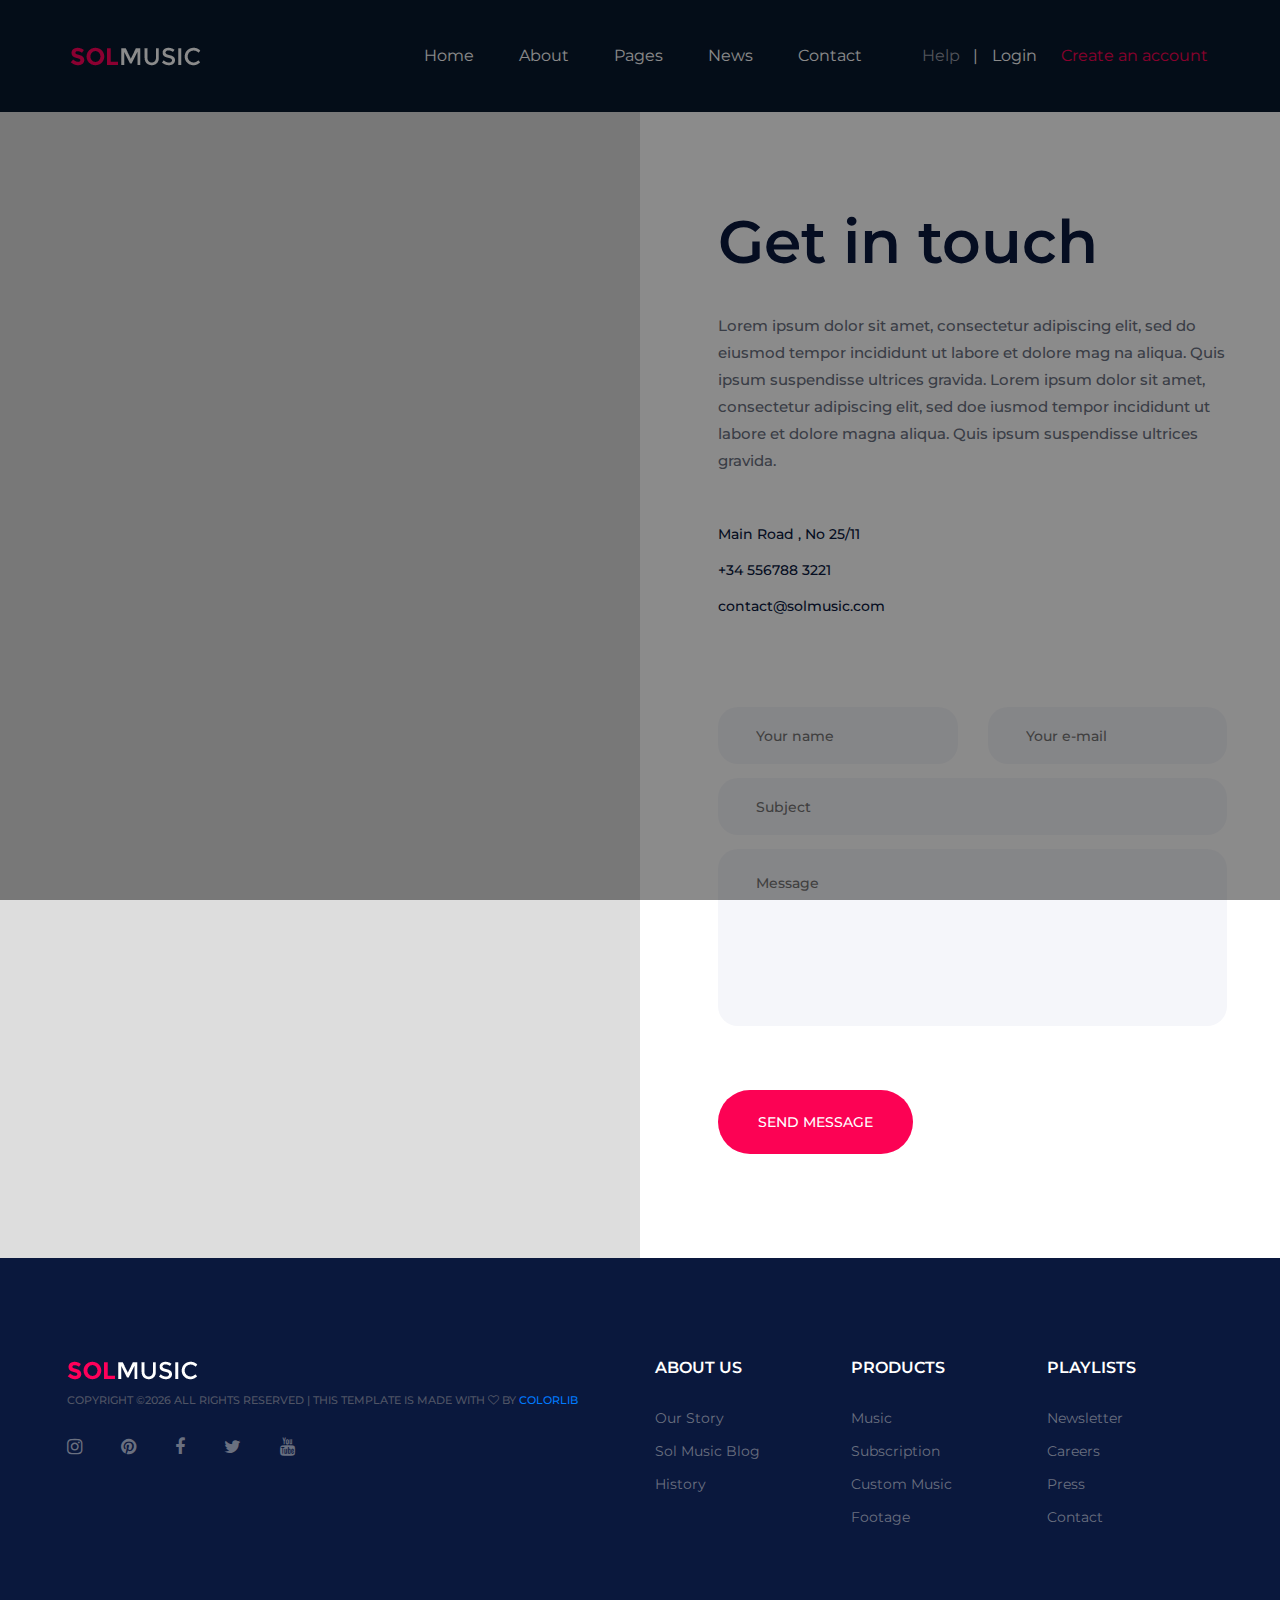
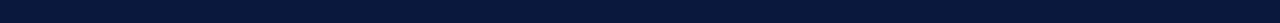
<file: src/HellMusic Project/contact.html>
<!DOCTYPE html>
<html lang="zxx">
<head>
	<title>SolMusic | HTML Template</title>
	<meta charset="UTF-8">
	<meta name="description" content="SolMusic HTML Template">
	<meta name="keywords" content="music, html">
	<meta name="viewport" content="width=device-width, initial-scale=1.0">
	
	<!-- Favicon -->
	<link href="img/favicon.ico" rel="shortcut icon"/>

	<!-- Google font -->
	<link href="https://fonts.googleapis.com/css?family=Montserrat:300,300i,400,400i,500,500i,600,600i,700,700i&display=swap" rel="stylesheet">
 
	<!-- Stylesheets -->
	<link rel="stylesheet" href="css/bootstrap.min.css"/>
	<link rel="stylesheet" href="css/font-awesome.min.css"/>
	<link rel="stylesheet" href="css/owl.carousel.min.css"/>
	<link rel="stylesheet" href="css/slicknav.min.css"/>

	<!-- Main Stylesheets -->
	<link rel="stylesheet" href="css/style.css"/>


	<!--[if lt IE 9]>
		<script src="https://oss.maxcdn.com/html5shiv/3.7.2/html5shiv.min.js"></script>
		<script src="https://oss.maxcdn.com/respond/1.4.2/respond.min.js"></script>
	<![endif]-->

</head>
<body>
	<!-- Page Preloder -->
	<div id="preloder">
		<div class="loader"></div>
	</div>

	<!-- Header section -->
	<header class="header-section clearfix">
		<a href="index.html" class="site-logo">
			<img src="img/logo.png" alt="">
		</a>
		<div class="header-right">
			<a href="#" class="hr-btn">Help</a>
			<span>|</span>
			<div class="user-panel">
				<a href="" class="login">Login</a>
				<a href="" class="register">Create an account</a>
			</div> 
		</div>
		<ul class="main-menu">
			<li><a href="index.html">Home</a></li>
			<li><a href="#">About</a></li>
			<li><a href="#">Pages</a>
				<ul class="sub-menu">
					<li><a href="category.html">Category</a></li>
					<li><a href="playlist.html">Playlist</a></li>
					<li><a href="artist.html">Artist</a></li>
					<li><a href="blog.html">Blog</a></li>
					<li><a href="contact.html">Contact</a></li>
				</ul>
			</li>
			<li><a href="blog.html">News</a></li>
			<li><a href="contact.html">Contact</a></li>
		</ul>
	</header>
	<!-- Header section end -->

	<!-- Contact section -->
	<section class="contact-section">
		<div class="container-fluid">
			<div class="row">
				<div class="col-lg-6 p-0">
					<!-- Map -->
					<div class="map"><iframe src="https://www.google.com/maps/embed?pb=!1m14!1m12!1m3!1d10784.188505644011!2d19.053119335158936!3d47.48899529453826!2m3!1f0!2f0!3f0!3m2!1i1024!2i768!4f13.1!5e0!3m2!1sen!2sbd!4v1543907528304" style="border:0" allowfullscreen></iframe></div>
				</div>
				<div class="col-lg-6 p-0">
					<div class="contact-warp">
						<div class="section-title mb-0">
							<h2>Get in touch</h2>
						</div>
						<p>Lorem ipsum dolor sit amet, consectetur adipiscing elit, sed do eiusmod tempor incididunt ut labore et dolore mag na aliqua. Quis ipsum suspendisse ultrices gravida. Lorem ipsum dolor sit amet, consectetur adipiscing elit, sed doe iusmod tempor incididunt ut labore et dolore magna aliqua. Quis ipsum suspendisse ultrices gravida. </p>
						<ul>
							<li>Main Road , No 25/11</li>
							<li>+34 556788 3221</li>
							<li>contact@solmusic.com</li>
						</ul>
						<form class="contact-from">
							<div class="row">
								<div class="col-md-6">
									<input type="text" placeholder="Your name">
								</div>
								<div class="col-md-6">
									<input type="text" placeholder="Your e-mail">
								</div>
								<div class="col-md-12">
									<input type="text" placeholder="Subject">
									<textarea placeholder="Message"></textarea>
									<button class="site-btn">send message</button>
								</div>
							</div>
						</form>
					</div>
				</div>
			</div>
		</div>
	</section>
	<!-- Blog section end -->

	<!-- Footer section -->
	<footer class="footer-section">
		<div class="container">
			<div class="row">
				<div class="col-xl-6 col-lg-7 order-lg-2">
					<div class="row">
						<div class="col-sm-4">
							<div class="footer-widget">
								<h2>About us</h2>
								<ul>
									<li><a href="">Our Story</a></li>
									<li><a href="">Sol Music Blog</a></li>
									<li><a href="">History</a></li>
								</ul>
							</div>
						</div>
						<div class="col-sm-4">
							<div class="footer-widget">
								<h2>Products</h2>
								<ul>
									<li><a href="">Music</a></li>
									<li><a href="">Subscription</a></li>
									<li><a href="">Custom Music</a></li>
									<li><a href="">Footage</a></li>
								</ul>
							</div>
						</div>
						<div class="col-sm-4">
							<div class="footer-widget">
								<h2>Playlists</h2>
								<ul>
									<li><a href="">Newsletter</a></li>
									<li><a href="">Careers</a></li>
									<li><a href="">Press</a></li>
									<li><a href="">Contact</a></li>
								</ul>
							</div>
						</div>
					</div>
				</div>
				<div class="col-xl-6 col-lg-5 order-lg-1">
					<img src="img/logo.png" alt="">
					<div class="copyright"><!-- Link back to Colorlib can't be removed. Template is licensed under CC BY 3.0. -->
Copyright &copy;<script>document.write(new Date().getFullYear());</script> All rights reserved | This template is made with <i class="fa fa-heart-o" aria-hidden="true"></i> by <a href="https://colorlib.com" target="_blank">Colorlib</a>
<!-- Link back to Colorlib can't be removed. Template is licensed under CC BY 3.0. --></div>
					<div class="social-links">
						<a href=""><i class="fa fa-instagram"></i></a>
						<a href=""><i class="fa fa-pinterest"></i></a>
						<a href=""><i class="fa fa-facebook"></i></a>
						<a href=""><i class="fa fa-twitter"></i></a>
						<a href=""><i class="fa fa-youtube"></i></a>
					</div>
				</div>
			</div>
		</div>
	</footer>
	<!-- Footer section end -->
	
	<!--====== Javascripts & Jquery ======-->
	<script src="js/jquery-3.2.1.min.js"></script>
	<script src="js/bootstrap.min.js"></script>
	<script src="js/jquery.slicknav.min.js"></script>
	<script src="js/owl.carousel.min.js"></script>
	<script src="js/mixitup.min.js"></script>
	<script src="js/main.js"></script>

	</body>
</html>
</file>
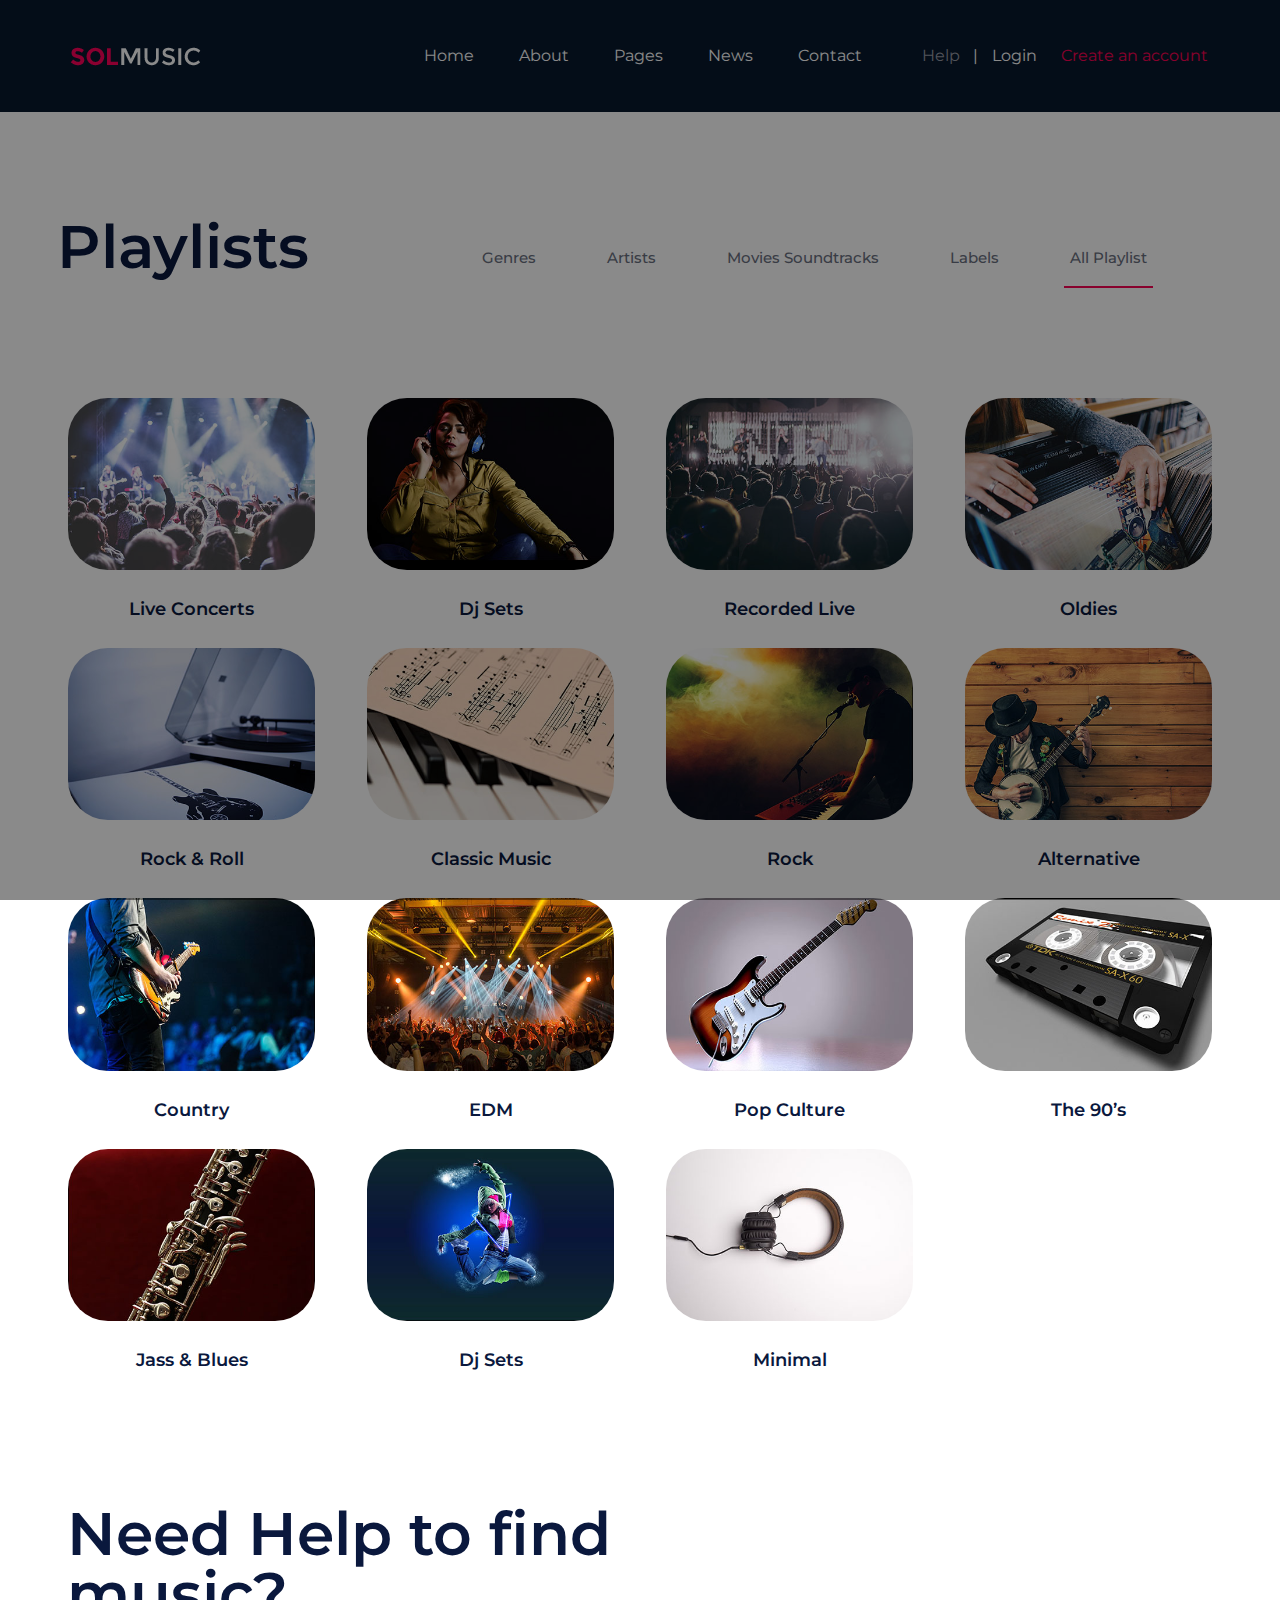
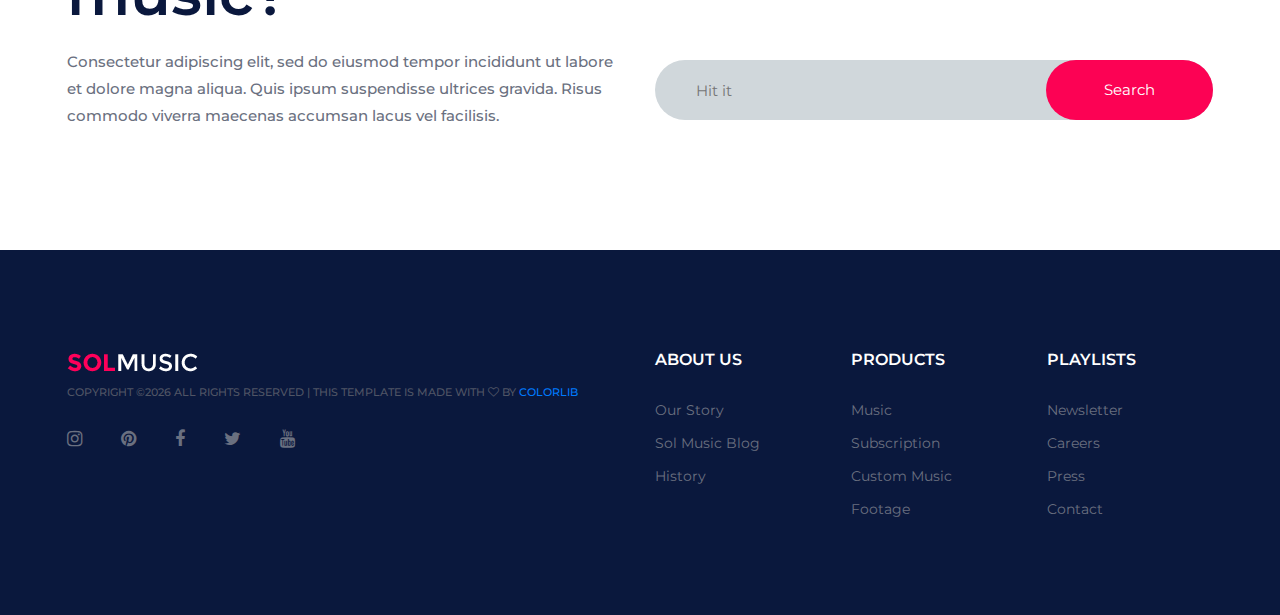
<file: src/HellMusic Project/playlist.html>
<!DOCTYPE html>
<html lang="zxx">
<head>
	<title>SolMusic | HTML Template</title>
	<meta charset="UTF-8">
	<meta name="description" content="SolMusic HTML Template">
	<meta name="keywords" content="music, html">
	<meta name="viewport" content="width=device-width, initial-scale=1.0">
	
	<!-- Favicon -->
	<link href="img/favicon.ico" rel="shortcut icon"/>

	<!-- Google font -->
	<link href="https://fonts.googleapis.com/css?family=Montserrat:300,300i,400,400i,500,500i,600,600i,700,700i&display=swap" rel="stylesheet">
 
	<!-- Stylesheets -->
	<link rel="stylesheet" href="css/bootstrap.min.css"/>
	<link rel="stylesheet" href="css/font-awesome.min.css"/>
	<link rel="stylesheet" href="css/owl.carousel.min.css"/>
	<link rel="stylesheet" href="css/slicknav.min.css"/>

	<!-- Main Stylesheets -->
	<link rel="stylesheet" href="css/style.css"/>


	<!--[if lt IE 9]>
		<script src="https://oss.maxcdn.com/html5shiv/3.7.2/html5shiv.min.js"></script>
		<script src="https://oss.maxcdn.com/respond/1.4.2/respond.min.js"></script>
	<![endif]-->

</head>
<body>
	<!-- Page Preloder -->
	<div id="preloder">
		<div class="loader"></div>
	</div>

	<!-- Header section -->
	<header class="header-section clearfix">
		<a href="index.html" class="site-logo">
			<img src="img/logo.png" alt="">
		</a>
		<div class="header-right">
			<a href="#" class="hr-btn">Help</a>
			<span>|</span>
			<div class="user-panel">
				<a href="" class="login">Login</a>
				<a href="" class="register">Create an account</a>
			</div> 
		</div>
		<ul class="main-menu">
			<li><a href="index.html">Home</a></li>
			<li><a href="#">About</a></li>
			<li><a href="#">Pages</a>
				<ul class="sub-menu">
					<li><a href="category.html">Category</a></li>
					<li><a href="playlist.html">Playlist</a></li>
					<li><a href="artist.html">Artist</a></li>
					<li><a href="blog.html">Blog</a></li>
					<li><a href="contact.html">Contact</a></li>
				</ul>
			</li>
			<li><a href="blog.html">News</a></li>
			<li><a href="contact.html">Contact</a></li>
		</ul>
	</header>
	<!-- Header section end -->

	<!-- Playlist section -->
	<section class="playlist-section spad">
		<div class="container-fluid">
			<div class="section-title">
				<h2>Playlists</h2>
			</div>
			<div class="container">
				<ul class="playlist-filter controls">
					<li class="control" data-filter=".genres">Genres</li>
					<li class="control" data-filter=".artists">Artists</li>
					<li class="control" data-filter=".movies">Movies Soundtracks</li>
					<li class="control" data-filter=".labels">Labels</li>
					<li class="control" data-filter="all">All Playlist</li>
				</ul>
			</div>                                              
			<div class="clearfix"></div>
			<div class="row playlist-area">
				<div class="mix col-lg-3 col-md-4 col-sm-6 genres">
					<div class="playlist-item">
						<img src="img/playlist/1.jpg" alt="">
						<h5>Live Concerts</h5>
					</div>
				</div>
				<div class="mix col-lg-3 col-md-4 col-sm-6 artists">
					<div class="playlist-item">
						<img src="img/playlist/2.jpg" alt="">
						<h5>Dj Sets</h5>
					</div>
				</div>
				<div class="mix col-lg-3 col-md-4 col-sm-6 movies">
					<div class="playlist-item">
						<img src="img/playlist/3.jpg" alt="">
						<h5>Recorded Live</h5>
					</div>
				</div>
				<div class="mix col-lg-3 col-md-4 col-sm-6 labels">
					<div class="playlist-item">
						<img src="img/playlist/4.jpg" alt="">
						<h5>Oldies</h5>
					</div>
				</div>
				<div class="mix col-lg-3 col-md-4 col-sm-6 genres">
					<div class="playlist-item">
						<img src="img/playlist/5.jpg" alt="">
						<h5>Rock & Roll</h5>
					</div>
				</div>
				<div class="mix col-lg-3 col-md-4 col-sm-6 artists">
					<div class="playlist-item">
						<img src="img/playlist/6.jpg" alt="">
						<h5>Classic Music</h5>
					</div>
				</div>
				<div class="mix col-lg-3 col-md-4 col-sm-6 movies">
					<div class="playlist-item">
						<img src="img/playlist/7.jpg" alt="">
						<h5>Rock</h5>
					</div>
				</div>
				<div class="mix col-lg-3 col-md-4 col-sm-6 labels">
					<div class="playlist-item">
						<img src="img/playlist/8.jpg" alt="">
						<h5>Alternative</h5>
					</div>
				</div>
				<div class="mix col-lg-3 col-md-4 col-sm-6 genres">
					<div class="playlist-item">
						<img src="img/playlist/9.jpg" alt="">
						<h5>Country</h5>
					</div>
				</div>
				<div class="mix col-lg-3 col-md-4 col-sm-6 artists">
					<div class="playlist-item">
						<img src="img/playlist/10.jpg" alt="">
						<h5>EDM</h5>
					</div>
				</div>
				<div class="mix col-lg-3 col-md-4 col-sm-6 movies">
					<div class="playlist-item">
						<img src="img/playlist/11.jpg" alt="">
						<h5>Pop Culture</h5>
					</div>
				</div>
				<div class="mix col-lg-3 col-md-4 col-sm-6 labels">
					<div class="playlist-item">
						<img src="img/playlist/12.jpg" alt="">
						<h5>The 90’s</h5>
					</div>
				</div>
				<div class="mix col-lg-3 col-md-4 col-sm-6 genres">
					<div class="playlist-item">
						<img src="img/playlist/13.jpg" alt="">
						<h5>Jass & Blues</h5>
					</div>
				</div>
				<div class="mix col-lg-3 col-md-4 col-sm-6 artists">
					<div class="playlist-item">
						<img src="img/playlist/14.jpg" alt="">
						<h5>Dj Sets</h5>
					</div>
				</div>
				<div class="mix col-lg-3 col-md-4 col-sm-6 movies">
					<div class="playlist-item">
						<img src="img/playlist/15.jpg" alt="">
						<h5>Minimal</h5>
					</div>
				</div>
			</div>
		</div>
	</section>
	<!-- Playlist section end -->

	<!-- Help section end -->
	<section class="help-section spad pt-0">
		<div class="container">
			<div class="row">
				<div class="col-lg-6">
					<div class="section-title mb-0 pb-4">
						<h2>Need Help to find music? </h2>
					</div>
					<p>Consectetur adipiscing elit, sed do eiusmod tempor incididunt ut labore et dolore magna aliqua. Quis ipsum suspendisse ultrices gravida. Risus commodo viverra maecenas accumsan lacus vel facilisis. </p>
				</div>
				<div class="col-lg-6">
					<div class="d-flex h-100 align-items-end">
						<form class="search-form">
							<input type="text" placeholder="Hit it">
							<button>Search</button>
						</form>
					</div>
				</div>
			</div>
		</div>
	</section>
	<!-- Help section end -->

	<!-- Footer section -->
	<footer class="footer-section">
		<div class="container">
			<div class="row">
				<div class="col-xl-6 col-lg-7 order-lg-2">
					<div class="row">
						<div class="col-sm-4">
							<div class="footer-widget">
								<h2>About us</h2>
								<ul>
									<li><a href="">Our Story</a></li>
									<li><a href="">Sol Music Blog</a></li>
									<li><a href="">History</a></li>
								</ul>
							</div>
						</div>
						<div class="col-sm-4">
							<div class="footer-widget">
								<h2>Products</h2>
								<ul>
									<li><a href="">Music</a></li>
									<li><a href="">Subscription</a></li>
									<li><a href="">Custom Music</a></li>
									<li><a href="">Footage</a></li>
								</ul>
							</div>
						</div>
						<div class="col-sm-4">
							<div class="footer-widget">
								<h2>Playlists</h2>
								<ul>
									<li><a href="">Newsletter</a></li>
									<li><a href="">Careers</a></li>
									<li><a href="">Press</a></li>
									<li><a href="">Contact</a></li>
								</ul>
							</div>
						</div>
					</div>
				</div>
				<div class="col-xl-6 col-lg-5 order-lg-1">
					<img src="img/logo.png" alt="">
					<div class="copyright"><!-- Link back to Colorlib can't be removed. Template is licensed under CC BY 3.0. -->
Copyright &copy;<script>document.write(new Date().getFullYear());</script> All rights reserved | This template is made with <i class="fa fa-heart-o" aria-hidden="true"></i> by <a href="https://colorlib.com" target="_blank">Colorlib</a>
<!-- Link back to Colorlib can't be removed. Template is licensed under CC BY 3.0. --></div>
					<div class="social-links">
						<a href=""><i class="fa fa-instagram"></i></a>
						<a href=""><i class="fa fa-pinterest"></i></a>
						<a href=""><i class="fa fa-facebook"></i></a>
						<a href=""><i class="fa fa-twitter"></i></a>
						<a href=""><i class="fa fa-youtube"></i></a>
					</div>
				</div>
			</div>
		</div>
	</footer>
	<!-- Footer section end -->
	
	<!--====== Javascripts & Jquery ======-->
	<script src="js/jquery-3.2.1.min.js"></script>
	<script src="js/bootstrap.min.js"></script>
	<script src="js/jquery.slicknav.min.js"></script>
	<script src="js/owl.carousel.min.js"></script>
	<script src="js/mixitup.min.js"></script>
	<script src="js/main.js"></script>

	</body>
</html>
</file>
<file: src/HellMusic Project/css/style.css>
/*=================================
-----------------------------------
  SolMusic HTML Template
  Version: 1.0
 ---------------------------------
 =================================*/



/*----------------------------------------*/
/* Template default CSS
/*----------------------------------------*/

html,
body {
	height: 100%;
	font-family: "Montserrat", sans-serif;
	-webkit-font-smoothing: antialiased;
	font-smoothing: antialiased;
}

h1,
h2,
h3,
h4,
h5,
h6 {
	margin: 0;
	color: #0a183d;
	font-weight: 600;
	line-height: 1;
}

h1 {
	font-size: 70px;
}

h2 {
	font-size: 36px;
}

h3 {
	font-size: 30px;
}

h4 {
	font-size: 24px;
}

h5 {
	font-size: 18px;
}

h6 {
	font-size: 16px;
}

p {
	font-size: 15px;
	color: #6a7080;
	line-height: 1.8;
	font-weight: 500;
}

img {
	max-width: 100%;
}

input:focus,
select:focus,
button:focus,
textarea:focus {
	outline: none;
}

a:hover,
a:focus {
	text-decoration: none;
	outline: none;
}

ul,
ol {
	padding: 0;
	margin: 0;
}

/*---------------------
Helper CSS
 -----------------------*/

.section-title {
	margin-bottom: 60px;
}

.section-title h2 {
	font-size: 60px;
}

.set-bg {
	background-repeat: no-repeat;
	background-size: cover;
	background-position: top center;
}

.spad {
	padding-top: 105px;
	padding-bottom: 105px;
}

.text-white h1,
.text-white h2,
.text-white h3,
.text-white h4,
.text-white h5,
.text-white h6,
.text-white p,
.text-white span,
.text-white li,
.text-white a {
	color: #fff;
}

/*---------------------
Commom elements
 -----------------------*/

/* buttons */

.site-btn {
	display: inline-block;
	border: none;
	font-size: 14px;
	font-weight: 500;
	min-width: 195px;
	padding: 23px 20px;
	border-radius: 50px;
	text-transform: uppercase;
	background: #fc0254;
	color: #fff;
	line-height: normal;
	cursor: pointer;
	text-align: center;
}

.site-btn:hover {
	color: #fff;
}

.site-btn.sb-c2 {
	background: #383b70;
}

/* Preloder */

#preloder {
	position: fixed;
	width: 100%;
	height: 100%;
	top: 0;
	left: 0;
	z-index: 999999;
	background: #000;
}

.loader {
	width: 40px;
	height: 40px;
	position: absolute;
	top: 50%;
	left: 50%;
	margin-top: -13px;
	margin-left: -13px;
	border-radius: 60px;
	animation: loader 0.8s linear infinite;
	-webkit-animation: loader 0.8s linear infinite;
}

@keyframes loader {
	0% {
		-webkit-transform: rotate(0deg);
		transform: rotate(0deg);
		border: 4px solid #f44336;
		border-left-color: transparent;
	}
	50% {
		-webkit-transform: rotate(180deg);
		transform: rotate(180deg);
		border: 4px solid #673ab7;
		border-left-color: transparent;
	}
	100% {
		-webkit-transform: rotate(360deg);
		transform: rotate(360deg);
		border: 4px solid #f44336;
		border-left-color: transparent;
	}
}

@-webkit-keyframes loader {
	0% {
		-webkit-transform: rotate(0deg);
		border: 4px solid #f44336;
		border-left-color: transparent;
	}
	50% {
		-webkit-transform: rotate(180deg);
		border: 4px solid #673ab7;
		border-left-color: transparent;
	}
	100% {
		-webkit-transform: rotate(360deg);
		border: 4px solid #f44336;
		border-left-color: transparent;
	}
}

/*------------------
Header section
 ---------------------*/

.header-section {
	padding-left: 55px;
	padding-right: 72px;
	background: #08192d;
}

.site-logo {
	display: inline-block;
	padding: 0;
	padding: 44px 15px;
}

.header-right {
	float: right;
	padding: 44px 0;
	margin-left: 130px;
}

.header-right .hr-btn {
	display: inline-block;
	color: #979aa5;
}

.header-right .user-panel {
	display: inline-block;
}

.header-right .user-panel a {
	font-size: 16px;
	color: #ffffff;
	margin: 0 10px;
}

.header-right .user-panel .register {
	color: #fc0254;
	margin-right: 0;
}

.header-right span {
	color: #fff;
	display: inline-block;
	padding-left: 9px;
}

.main-menu {
	list-style: none;
	float: right;
}

.main-menu li {
	display:inline;
	position: relative;
	float: left;
	align-items: center;
}

.main-menu li a {
	display: block;
	font-size: 16px;
	color: #ffffff;
	padding: 44px 10px;
	margin-left: 60px;
	align-items: left;
}

.main-menu li a:hover {
	color: #fc0254;
}

.main-menu li:first-child a {
	margin-left: 0;
}

.main-menu li:hover .sub-menu {
	visibility: visible;
	opacity: 1;
	margin-top: 0;
}

.main-menu .sub-menu {
	position: absolute;
	list-style: none;
	width: 220px;
	left: 60px;
	top: 100%;
	padding: 20px 0;
	visibility: hidden;
	opacity: 0;
	margin-top: 50px;
	background: #fff;
	z-index: 99;
	-webkit-transition: all 0.4s;
	transition: all 0.4s;
	-webkit-box-shadow: 2px 7px 20px rgba(0, 0, 0, 0.05);
	box-shadow: 2px 7px 20px rgba(0, 0, 0, 0.05);
}

.main-menu .sub-menu li {
	display: block;
}

.main-menu .sub-menu li a {
	display: block;
	color: #000;
	margin-left: 0;
	padding: 5px 20px;
}

.main-menu .sub-menu li a:hover {
	color: #fc0254;
}

.slicknav_menu {
	display: none;
}

/*------------------
Hero section
 ---------------------*/

.hero-section {
	overflow: hidden;
}

.hs-item {
	height: 724px;
	padding-bottom: 90px;
	display: -webkit-box;
	display: -ms-flexbox;
	display: flex;
	-webkit-box-align: center;
	-ms-flex-align: center;
	align-items: center;
	background: #0a183d;
}

.hs-item h2 {
	color: #fff;
	font-size: 70px;
	margin-bottom: 25px;
	line-height: 0.9;
	position: relative;
	top: 50px;
	opacity: 0;
}

.hs-item h2 span {
	color: #fc0254;
}

.hs-item p {
	color: #ffffff;
	opacity: 0.6;
	margin-bottom: 50px;
	position: relative;
	top: 50px;
	opacity: 0;
}

.hs-item .site-btn {
	position: relative;
	top: 50px;
	margin-bottom: 20px;
	opacity: 0;
}

.hs-item .sb-c2 {
	margin-left: 8px;
}

.hs-item .hs-text {
	padding-top: 90px;
	max-width: 475px;
}

.hr-img img {
	min-width: 602px;
	position: relative;
	left: -34px;
	top: 50px;
	opacity: 0;
}

.owl-item.active .hs-item img,
.owl-item.active .hs-item h2,
.owl-item.active .hs-item p,
.owl-item.active .hs-item .site-btn,
.owl-item.active .hs-item .site-btn.sb-c2 {
	top: 0;
	opacity: 1;
}

.owl-item.active .hs-item img {
	-webkit-transition: all 0.5s ease 0.2s;
	transition: all 0.5s ease 0.2s;
}

.owl-item.active .hs-item h2 {
	-webkit-transition: all 0.5s ease 0.4s;
	transition: all 0.5s ease 0.4s;
}

.owl-item.active .hs-item p {
	-webkit-transition: all 0.5s ease 0.6s;
	transition: all 0.5s ease 0.6s;
}

.owl-item.active .hs-item .site-btn {
	-webkit-transition: all 0.5s ease 0.8s;
	transition: all 0.5s ease 0.8s;
}

.owl-item.active .hs-item .site-btn.sb-c2 {
	-webkit-transition: all 0.5s ease 1s;
	transition: all 0.5s ease 1s;
}

.hero-slider .owl-dots {
	position: absolute;
	bottom: 33px;
	left: calc(50% - 588px);
	max-width: 1176px;
	width: 100%;
	padding-left: 15px;
}

.hero-slider .owl-dots .owl-dot {
	width: 8px;
	height: 8px;
	border-radius: 50%;
	background: #383b70;
	margin-right: 10px;
}

.hero-slider .owl-dots .owl-dot.active {
	background: #fc0254;
}

/* ----------------
Intro section
 -------------------*/

.intro-section p {
	margin-bottom: 35px;
	padding-top: 10px;
}

/* ----------------
How section
 -------------------*/

.how-section {
	background-color: #0a183d;
}

.how-item .hi-icon {
	position: relative;
	width: 57px;
	height: 57px;
	border-radius: 50%;
	background: #fc0254;
	margin-bottom: 25px;
}

.how-item .hi-icon img {
	position: absolute;
	right: -8px;
	bottom: 0;
}

.how-item h4 {
	margin-bottom: 25px;
}

.how-item p {
	font-weight: 400;
	opacity: 0.6;
}

/* ----------------
Concept section
 -------------------*/

.concept-section p {
	padding-top: 5px;
}

.concept-item {
	text-align: center;
	padding-top: 35px;
}

.concept-item img {
	border-radius: 40px;
	margin-bottom: 15px;
}

/* --------------------
Subscription section
 -----------------------*/

.subscription-section {
	background: #0a183d;
}

.sub-text {
	padding-right: 15px;
}

.sub-text h2 {
	color: #fff;
	font-size: 60px;
	margin-bottom: 20px;
	font-weight: 500;
}

.sub-text h3 {
	color: #fc0254;
	margin-bottom: 30px;
	font-weight: 500;
}

.sub-text p {
	color: #fff;
	font-weight: 400;
	opacity: 0.6;
	margin-bottom: 40px;
}

.sub-list {
	list-style: none;
	background: #1c294a;
	padding: 70px 15px 50px 155px;
	border-radius: 42px;
}

.sub-list li {
	color: #ffffff;
	font-size: 18px;
	margin-bottom: 25px;
}

.sub-list li img {
	padding-right: 28px;
}

/* ----------------
Premium section 
 -------------------*/

.premium-section p {
	margin-bottom: 50px;
}

.premium-item {
	text-align: center;
	padding-top: 35px;
}

.premium-item img {
	width: 190px;
	height: 190px;
	border-radius: 50%;
	margin-bottom: 40px;
}

.premium-item h4 {
	margin-bottom: 4px;
}

.premium-item p {
	margin-bottom: 0;
}

/* ----------------
Responsive
 -------------------*/

.footer-section {
	background: #0a183d;
	padding: 100px 0 85px;
}

.footer-widget {
	padding-top: 2px;
}

.footer-widget h2 {
	font-size: 16px;
	color: #fff;
	text-transform: uppercase;
	margin-bottom: 30px;
}

.footer-widget ul {
	list-style: none;
}

.footer-widget ul li a {
	display: inline-block;
	color: #6a7080;
	font-size: 14px;
	margin-bottom: 10px;
}

.copyright {
	font-size: 11px;
	text-transform: uppercase;
	font-weight: 500;
	color: #505565;
	padding: 10px 0 25px;
}

.social-links a {
	display: inline-block;
	color: #6a7080;
	font-size: 18px;
	margin-right: 35px;
}

/* ----------------
Other pages
 -------------------*/

/* ----------------
Playlist page
 -------------------*/

.playlist-section {
	padding: 105px 42px;
}

.playlist-section .section-title {
	float: left;
}

.playlist-filter {
	text-align: right;
	padding-top: 20px;
	margin-bottom: 100px;
}

.playlist-filter li {
	display: inline-block;
	font-size: 15px;
	font-weight: 500;
	color: #6a7080;
	padding: 10px 6px 16px;
	margin-right: 55px;
	margin-bottom: 10px;
	border-bottom: 2px solid transparent;
	cursor: pointer;
}

.playlist-filter li.mixitup-control-active {
	border-bottom: 2px solid #fc0254;
}

.playlist-item {
	text-align: center;
	padding: 0 11px;
	margin-bottom: 30px;
}

.playlist-item img {
	min-width: 100%;
	border-radius: 40px;
	margin-bottom: 30px;
}

.search-form {
	position: relative;
	width: 100%;
	margin-bottom: 25px;
}

.search-form input {
	width: 100%;
	height: 60px;
	padding-left: 41px;
	padding-right: 175px;
	border: none;
	border-radius: 80px;
	font-size: 15px;
	background: #d0d7db;
}

.search-form button {
	position: absolute;
	height: 60px;
	min-width: 167px;
	right: 0;
	top: 0;
	border: none;
	border-radius: 80px;
	color: #fff;
	font-size: 15px;
	background: #fc0254;
}

/* ----------------
Blog page
 -------------------*/

.blog-item {
	margin-bottom: 90px;
}

.blog-item img {
	margin-bottom: 36px;
}

.blog-item .blog-date {
	font-size: 12px;
	font-weight: 600;
	color: #fc0254;
	margin-bottom: 24px;
}

.blog-item h3 {
	margin-bottom: 5px;
}

.blog-item .blog-meta {
	font-size: 12px;
	color: #e9e9e9;
	font-weight: 500;
	margin-bottom: 20px;
}

.blog-item .blog-meta a {
	color: #c3c4c9;
}

.blog-item p {
	font-size: 14px;
	margin-bottom: 0;
	line-height: 1.8;
}

.site-pagination a {
	color: #6a7080;
	font-size: 14px;
	display: inline-block;
	margin-right: 5px;
	font-weight: 500;
}

.site-pagination a:hover,
.site-pagination a.active {
	color: #3c455f;
}

/* ----------------
Contact page
 -------------------*/

.map {
	height: 100%;
	background: #ddd;
}

.map iframe {
	position: absolute;
	width: 100%;
	height: 100%;
	left: 0;
	top: 0;
}

.contact-warp {
	padding: 100px 53px 104px 78px;
}

.contact-warp p {
	padding-top: 40px;
	margin-bottom: 50px;
}

.contact-warp ul {
	margin-bottom: 90px;
	list-style: none;
}

.contact-warp ul li {
	font-size: 14px;
	color: #0a183d;
	font-size: 14px;
	margin-bottom: 15px;
	font-weight: 500;
}

.contact-from input,
.contact-from textarea {
	width: 100%;
	height: 57px;
	padding: 0 38px;
	border: none;
	border-radius: 20px;
	font-size: 14px;
	font-weight: 500;
	margin-bottom: 14px;
	color: #6a7080;
	background: #f5f6fa;
}

.contact-from textarea {
	resize: none;
	padding: 24px 38px 10px;
	height: 177px;
	margin-bottom: 57px;
}

/* ----------------
Category page
 -------------------*/

.category-section {
	padding: 105px 36px;
}

.category-section .section-title {
	float: left;
}

.category-links {
	text-align: right;
	padding-top: 20px;
	margin-bottom: 80px;
}

.category-links a {
	display: inline-block;
	font-size: 15px;
	font-weight: 500;
	color: #6a7080;
	padding: 10px 6px 16px;
	margin-right: 55px;
	margin-bottom: 10px;
	border-bottom: 2px solid transparent;
	cursor: pointer;
}

.category-links a.active {
	border-bottom: 2px solid #fc0254;
}

.category-item {
	position: relative;
	margin: 0 17px;
}

.category-item img {
	min-width: 100%;
	border-radius: 40px;
}

.category-item .ci-text {
	position: absolute;
	bottom: 35px;
	left: 50px;
}

.category-item .ci-text h4 {
	color: #fff;
	margin-bottom: 3px;
}

.category-item .ci-text p {
	color: #fff;
	margin-bottom: 0;
	font-size: 12px;
}

.category-item .ci-link {
	position: absolute;
	display: -webkit-box;
	display: -ms-flexbox;
	display: flex;
	-webkit-box-align: center;
	-ms-flex-align: center;
	align-items: center;
	-webkit-box-pack: center;
	-ms-flex-pack: center;
	justify-content: center;
	width: 71px;
	height: 71px;
	right: 29px;
	bottom: 21px;
	color: #fc0254;
	font-size: 16px;
	text-align: center;
	border-radius: 50%;
	background: #fff;
}

.songs-section {
	padding-bottom: 80px;
}

.song-item {
	margin-bottom: 33px;
}

.song-info-box img {
	float: left;
	width: 85px;
	height: 85px;
	border-radius: 19px;
	margin-right: 18px;
}

.song-info-box .song-info {
	overflow: hidden;
	padding-top: 20px;
}

.song-info-box .song-info h4 {
	font-size: 20px;
	margin-bottom: 4px;
}

.song-info-box .song-info p {
	font-size: 14px;
	margin-bottom: 0;
}

.songs-links {
	text-align: right;
	padding-top: 26px;
}

.songs-links a {
	display: inline-block;
	margin-left: 15px;
	padding-top: 5px;
}

.single_player_container {
	margin-top: 30px;
	padding-left: 10px;
}

.single_player_container .jp-interface {
	display: -webkit-box;
	display: -ms-flexbox;
	display: flex;
}

.player_bars {
	width: calc(100% - 145px);
	position: relative;
	padding-top: 8px;
}

.player_controls_box {
	width: 145px;
}

.player_controls>button:not(:last-of-type) {
	margin-right: 4px;
}

.player_button {
	position: relative;
	width: 28px;
	height: 28px;
	background: #d0d7db;
	border: none;
	border-radius: 50%;
	outline: none !important;
	cursor: pointer;
	-webkit-box-flex: 0;
	-ms-flex: 0 0 auto;
	flex: 0 0 auto;
}

.player_button::after {
	display: block;
	position: absolute;
}

.jp-play {
	background: #fc0254;
}

.jp-play:after {
	left: 9px;
	top: 3px;
	width: 11px;
	height: 13px;
	content: url(../img/icons/play.png);
}

.jp-state-playing .jp-play::after,
.playing .jp-play::after {
	top: 4px !important;
	left: 7px !important;
	content: url(../img/icons/pause.png);
}

.jp-prev:after {
	top: 1px !important;
	left: 6px !important;
	content: url(../img/icons/back.png);
}

.jp-next:after {
	top: 1px !important;
	right: 7px !important;
	content: url(../img/icons/next.png);
}

.jp-stop::after {
	top: 10px;
	left: 10px;
	width: 8px;
	height: 8px;
	background: #475069;
	content: "";
}

.jp-progress {
	width: 100%;
	cursor: pointer;
}

.jp-seek-bar {
	height: 100%;
	padding-top: 5px;
	padding-bottom: 5px;
	background: transparent;
	margin-bottom: -5px;
}

.jp-seek-bar>div {
	height: 2px;
	background: #d0d7db;
}

.jp-play-bar {
	position: relative;
	height: 100%;
	background: #272727;
	overflow: visible !important;
}

.jp-current-time {
	position: absolute;
	font-size: 14px;
	color: #0a183d;
	right: -40px;
	top: 100%;
	padding-top: 15px;
	background: #fff;
	z-index: 1;
	-webkit-transition: all 0.3s;
	transition: all 0.3s;
}

.middle .jp-current-time {
	right: -5px;
	padding: 15px 5px 0;
}

.jp-duration {
	position: absolute;
	font-size: 14px;
	color: #b8b8b8;
	right: 0;
	bottom: -16px;
}

/* ----------------
Artest Page
 -------------------*/

.player-section {
	padding: 57px 53px;
}

.player-box {
	padding: 77px 121px 100px 81px;
	border-radius: 24px;
	background: #fff;
}

.player-box {
	display: -webkit-box;
	display: -ms-flexbox;
	display: flex;
}

.wave-player-warp {
	padding-top: 40px;
	position: relative;
	width: calc(100% - 382px);
}

.tarck-thumb-warp {
	width: 382px;
}

.tarck-thumb {
	max-width: 333px;
	position: relative;
}

.tarck-thumb img {
	border-radius: 22px;
}

.tarck-thumb .wp-play {
	position: absolute;
	width: 70px;
	height: 70px;
	left: calc(50% - 35px);
	top: calc(50% - 35px);
	border: none;
	border-radius: 50%;
	color: #fc0254;
	background: #fff;
}

.tarck-thumb .wp-play:after {
	position: absolute;
	content: "";
	left: calc(50% - 6px);
	top: calc(50% - 8px);
	font: normal normal normal 18px/1 FontAwesome;
}

.playing .tarck-thumb .wp-play:after {
	position: absolute;
	content: "";
	left: calc(50% - 8px);
	font: normal normal normal 18px/1 FontAwesome;
}

.wave-player-info h2 {
	font-size: 48px;
	font-weight: 600;
}

.wave-player-info p {
	font-size: 14px;
}

.wavePlayer_controls {
	padding-top: 20px;
}

#wavePlayer {
	position: relative;
}

#currentTime {
	position: absolute;
	right: 0;
	bottom: 0;
	font-size: 14px;
	color: #0a183d;
	font-weight: 500;
	background: #fff;
	padding-right: 2px;
}

#clipTime {
	position: absolute;
	right: 10px;
	top: 59px;
	font-size: 14px;
	color: #b8b8b8;
	font-weight: 500;
}

.songs-details-section {
	padding: 100px 38px 50px;
	background: #f9fcfd;
}

.song-details-box {
	margin-bottom: 30px;
	overflow: hidden;
}

.song-details-box h3 {
	margin-bottom: 50px;
}

.song-details-box ul {
	list-style: none;
	max-width: 310px;
}

.song-details-box ul li {
	margin-bottom: 15px;
	font-size: 14px;
	line-height: 2;
}

.song-details-box ul strong {
	float: left;
	margin-right: 6px;
	font-weight: 600;
	color: #0a183d;
}

.song-details-box ul span {
	display: block;
	overflow: hidden;
	color: #6a7080;
}

.song-details-box .single_player_container {
	margin-top: 0;
	padding-left: 0;
}

.artist-details img {
	float: left;
	width: 163px;
	height: 163px;
	margin-right: 30px;
	border-radius: 50%;
}

.artist-details h5 {
	margin-bottom: 5px;
	padding-top: 10px;
}

.artist-details span {
	display: block;
	font-size: 12px;
	color: #c3c4c9;
	margin-bottom: 15px;
}

.artist-details .ad-text {
	overflow: hidden;
}

.song-details-box .song-info-box img {
	width: 60px;
	height: 60px;
	border-radius: 20px;
	margin-right: 13px;
}

.song-details-box .song-info-box .song-info {
	padding-top: 10px;
}

.song-details-box .song-info-box .song-info h4 {
	font-size: 14px;
}

.song-details-box .song-info-box .song-info p {
	font-size: 10px;
}

.song-details-box .song-item {
	margin-bottom: 22px;
}

.song-details-box .player_controls_box {
	width: 102px;
}

.song-details-box .player_button {
	-webkit-transform: scale(0.7);
	transform: scale(0.7);
	-webkit-transform-origin: center;
	transform-origin: center;
	margin: 0 -5px;
}

.song-details-box .player_bars {
	width: calc(100% - 102px);
}

.song-details-box .single_player {
	padding: 14px 15px 0 0px;
}

.song-details-box .jp-current-time {
	font-size: 10px;
	right: -29px;
	padding-top: 9px;
}

.song-details-box .middle .jp-current-time {
	right: -5px;
	padding: 9px 5px 0;
}

.song-details-box .jp-duration {
	font-size: 10px;
	bottom: -6px;
}

.similar-songs-section {
	padding: 100px 33px;
}

.similar-songs-section h3 {
	margin-bottom: 70px;
	padding-left: 6px;
}

.similar-song {
	padding: 0 6px;
	margin-bottom: 35px;
}

.similar-song .ss-thumb {
	border-radius: 41px;
	margin-bottom: 22px;
	min-width: 100%;
}

.similar-song h4 {
	font-size: 20px;
	margin-bottom: 5px;
}

.similar-song p {
	font-size: 14px;
}

.similar-song .player_bars {
	width: 100%;
}

.similar-song .jp-current-time {
	padding-top: 10px;
}

.similar-song .jp-duration {
	bottom: -25px;
}

.ss-controls {
	padding: 15px 0 10px;
}

.ss-controls .songs-links {
	padding-top: 0;
	float: right;
}

/* ----------------
Responsive
 -------------------*/

@media (min-width: 1200px) {
	.container {
		max-width: 1176px;
	}
}

/* Medium screen : 992px. */

@media only screen and (min-width: 1200px) and (max-width: 1360px) {
	.header-right {
		margin-left: 50px;
	}
	.main-menu li a {
		margin-left: 25px;
	}
	.main-menu .sub-menu {
		left: 25px;
	}
}

/* Medium screen : 992px. */

@media only screen and (min-width: 992px) and (max-width: 1199px) {
	.header-section {
		padding-left: 15px;
		padding-right: 20px;
	}
	.header-right {
		margin-left: 20px;
	}
	.main-menu li a {
		margin-left: 15px;
	}
	.main-menu .sub-menu {
		left: 15px;
	}
	.hr-img img {
		min-width: 500px;
		position: relative;
	}
	.sub-list {
		padding: 70px 15px 50px 90px;
	}
	.category-section .section-title,
	.playlist-section .section-title {
		float: none;
	}
	.category-links,
	.playlist-filter {
		text-align: left;
	}
	.playlist-item {
		padding: 0;
	}
	.player-box {
		padding: 70px 80px 80px;
	}
	.similar-song {
		margin-bottom: 70px;
	}
	.artist-details img {
		float: none;
		margin-bottom: 30px;
	}
	.contact-warp {
		padding: 100px 15px 60px 40px;
	}
	.category-item {
		margin: 0;
	}
	.category-section {
		padding: 100px 0;
	}
}

/* Tablet :768px. */

@media only screen and (min-width: 768px) and (max-width: 991px) {
	.hr-img {
		display: none;
	}
	.slicknav_menu {
		display: block;
		background: transparent;
		margin-top: -60px;
	}
	.slicknav_nav {
		background: #1c294a;
		margin-bottom: 35px;
	}
	.slicknav_nav ul {
		margin: 0 0 0 0;
	}
	.slicknav_nav .slicknav_row,
	.slicknav_nav a {
		padding: 12px 25px;
		margin: 0;
	}
	.slicknav_nav a:hover {
		border-radius: 0;
		color: #fc0254;
		background: transparent;
	}
	.slicknav_btn {
		position: relative;
		top: -24px;
		background: #1c294a;
	}
	.main-menu {
		display: none;
	}
	.header-right {
		display: none;
	}
	.header-right-warp .header-right {
		display: block;
		float: none;
		padding: 0 0 24px;
		margin-left: 0;
	}
	.header-right-warp .header-right span {
		display: none;
	}
	.header-right-warp .header-right .user-panel {
		display: block;
		padding-left: 26px;
	}
	.header-right-warp .header-right .user-panel a {
		display: inline-block;
		padding: 0;
		margin: 0;
	}
	.header-right-warp .header-right .user-panel a:hover {
		background: transparent;
	}
	.header-right-warp .header-right .user-panel .login {
		padding-right: 10px;
	}
	.sub-text {
		margin-bottom: 50px;
	}
	.footer-widget {
		margin-bottom: 40px;
	}
	.category-section .section-title,
	.playlist-section .section-title {
		float: none;
	}
	.category-links,
	.playlist-filter {
		text-align: left;
	}
	.playlist-item {
		padding: 0;
	}
	.player-box {
		display: block;
		padding: 77px 90px 100px;
	}
	.wave-player-warp {
		width: 100%;
	}
	.wave-player-warp .songs-links {
		text-align: center;
		padding-top: 0;
		margin-bottom: 40px;
	}
	.tarck-thumb-warp {
		width: 100%;
	}
	.tarck-thumb-warp .tarck-thumb {
		margin: 0 auto;
	}
	.wave-player-info,
	.wavePlayer_controls {
		text-align: center;
	}
	.similar-song {
		margin-bottom: 60px;
	}
	.playlist-section,
	.category-section {
		padding: 100px 0;
	}
	.playlist-section .container,
	.category-section .container {
		max-width: 100%;
	}
	.category-item {
		margin: 0;
	}
	.category-item .ci-link {
		top: 26px;
		bottom: auto;
	}
	.category-item .ci-text {
		position: absolute;
		bottom: 10px;
		left: 20px;
	}
	.map {
		height: 450px;
	}
	.song-details-box ul {
		max-width: 100%;
	}
	.search-form {
		margin-top: 40px;
	}
}

/* Large Mobile :480px. */

@media only screen and (max-width: 767px) {
	.hr-img {
		display: none;
	}
	.slicknav_menu {
		display: block;
		background: transparent;
		margin-top: -60px;
	}
	.slicknav_nav {
		background: #1c294a;
		margin-bottom: 35px;
	}
	.slicknav_nav ul {
		margin: 0 0 0 0;
	}
	.slicknav_nav .slicknav_row,
	.slicknav_nav a {
		padding: 12px 25px;
		margin: 0;
	}
	.slicknav_nav a:hover {
		border-radius: 0;
		color: #fc0254;
		background: transparent;
	}
	.slicknav_btn {
		position: relative;
		top: -24px;
		background: #1c294a;
	}
	.main-menu {
		display: none;
	}
	.header-right {
		display: none;
	}
	.header-right-warp .header-right {
		display: block;
		float: none;
		padding: 0 0 24px;
		margin-left: 0;
	}
	.header-right-warp .header-right span {
		display: none;
	}
	.header-right-warp .header-right .user-panel {
		display: block;
		padding-left: 26px;
	}
	.header-right-warp .header-right .user-panel a {
		display: inline-block;
		padding: 0;
		margin: 0;
	}
	.header-right-warp .header-right .user-panel a:hover {
		background: transparent;
	}
	.header-right-warp .header-right .user-panel .login {
		padding-right: 10px;
	}
	.sub-list {
		padding: 60px 15px 50px 30px;
	}
	.sub-text {
		margin-bottom: 50px;
	}
	.footer-widget {
		margin-bottom: 40px;
	}
	.category-section .section-title,
	.playlist-section .section-title {
		float: none;
	}
	.category-links,
	.playlist-filter {
		text-align: left;
	}
	.playlist-filter li,
	.category-links a {
		margin-right: 15px;
	}
	.playlist-item {
		padding: 0;
	}
	.playlist-section {
		padding: 100px 0;
	}
	.artist-details img {
		float: none;
		margin-bottom: 30px;
	}
	.player-box {
		display: block;
	}
	.wave-player-warp {
		width: 100%;
	}
	.wave-player-warp .songs-links {
		text-align: center;
		padding-top: 0;
		margin-bottom: 40px;
	}
	.tarck-thumb-warp {
		width: 100%;
	}
	.tarck-thumb-warp .tarck-thumb {
		margin: 0 auto;
	}
	.wave-player-info,
	.wavePlayer_controls {
		text-align: center;
	}
	.player-box {
		padding: 75px 40px 80px;
	}
	.similar-song {
		margin-bottom: 60px;
	}
	.songs-details-section {
		padding: 100px 0px 50px;
	}
	.similar-songs-section,
	.playlist-section {
		padding: 100px 0;
	}
	.similar-songs-section .container,
	.playlist-section .container {
		max-width: 100%;
	}
	.category-section {
		padding: 105px 0;
	}
	.category-section .container {
		max-width: 100%;
	}
	.header-section {
		padding: 0 15px;
	}
	.category-item {
		margin: 0 0 30px;
	}
	.map {
		height: 450px;
	}
	.contact-warp {
		padding: 100px 40px;
	}
	.songs-links {
		text-align: left;
		padding-top: 40px;
	}
	.song-details-box ul {
		max-width: 100%;
	}
	.search-form {
		margin-top: 40px;
	}
}

/* Small Mobile :320px. */

@media only screen and (max-width: 479px) {
	.section-title h2,
	.hs-item h2,
	.sub-text h2 {
		font-size: 36px;
	}
	.wave-player-info h2 {
		font-size: 24px;
	}
	.header-section {
		padding: 0;
	}
	.player-box {
		padding: 40px;
	}
	.contact-warp {
		padding: 100px 15px;
	}
	.category-item .ci-link {
		top: 26px;
		bottom: auto;
	}
	.category-item .ci-text {
		position: absolute;
		bottom: 10px;
		left: 20px;
	}
	.single_player_container .jp-interface {
		display: block;
	}
	.song-details-box .player_controls_box,
	.player_controls_box {
		width: 100%;
	}
	.song-details-box .player_bars,
	.player_bars {
		width: 100%;
	}
	.song-details-box .jp-duration {
		bottom: -19px;
	}
	.jp-duration {
		bottom: -31px;
	}
	.song-details-box .song-item {
		margin-bottom: 40px;
	}
	.player-section,
	.player-box {
		padding: 15px;
	}
	.social-links a {
		margin-right: 20px;
	}
	.search-form {
		text-align: center;
	}
	.search-form input {
		padding-right: 41px;
	}
	.search-form button {
		position: relative;
		margin-top: 20px;
	}
}
</file>
